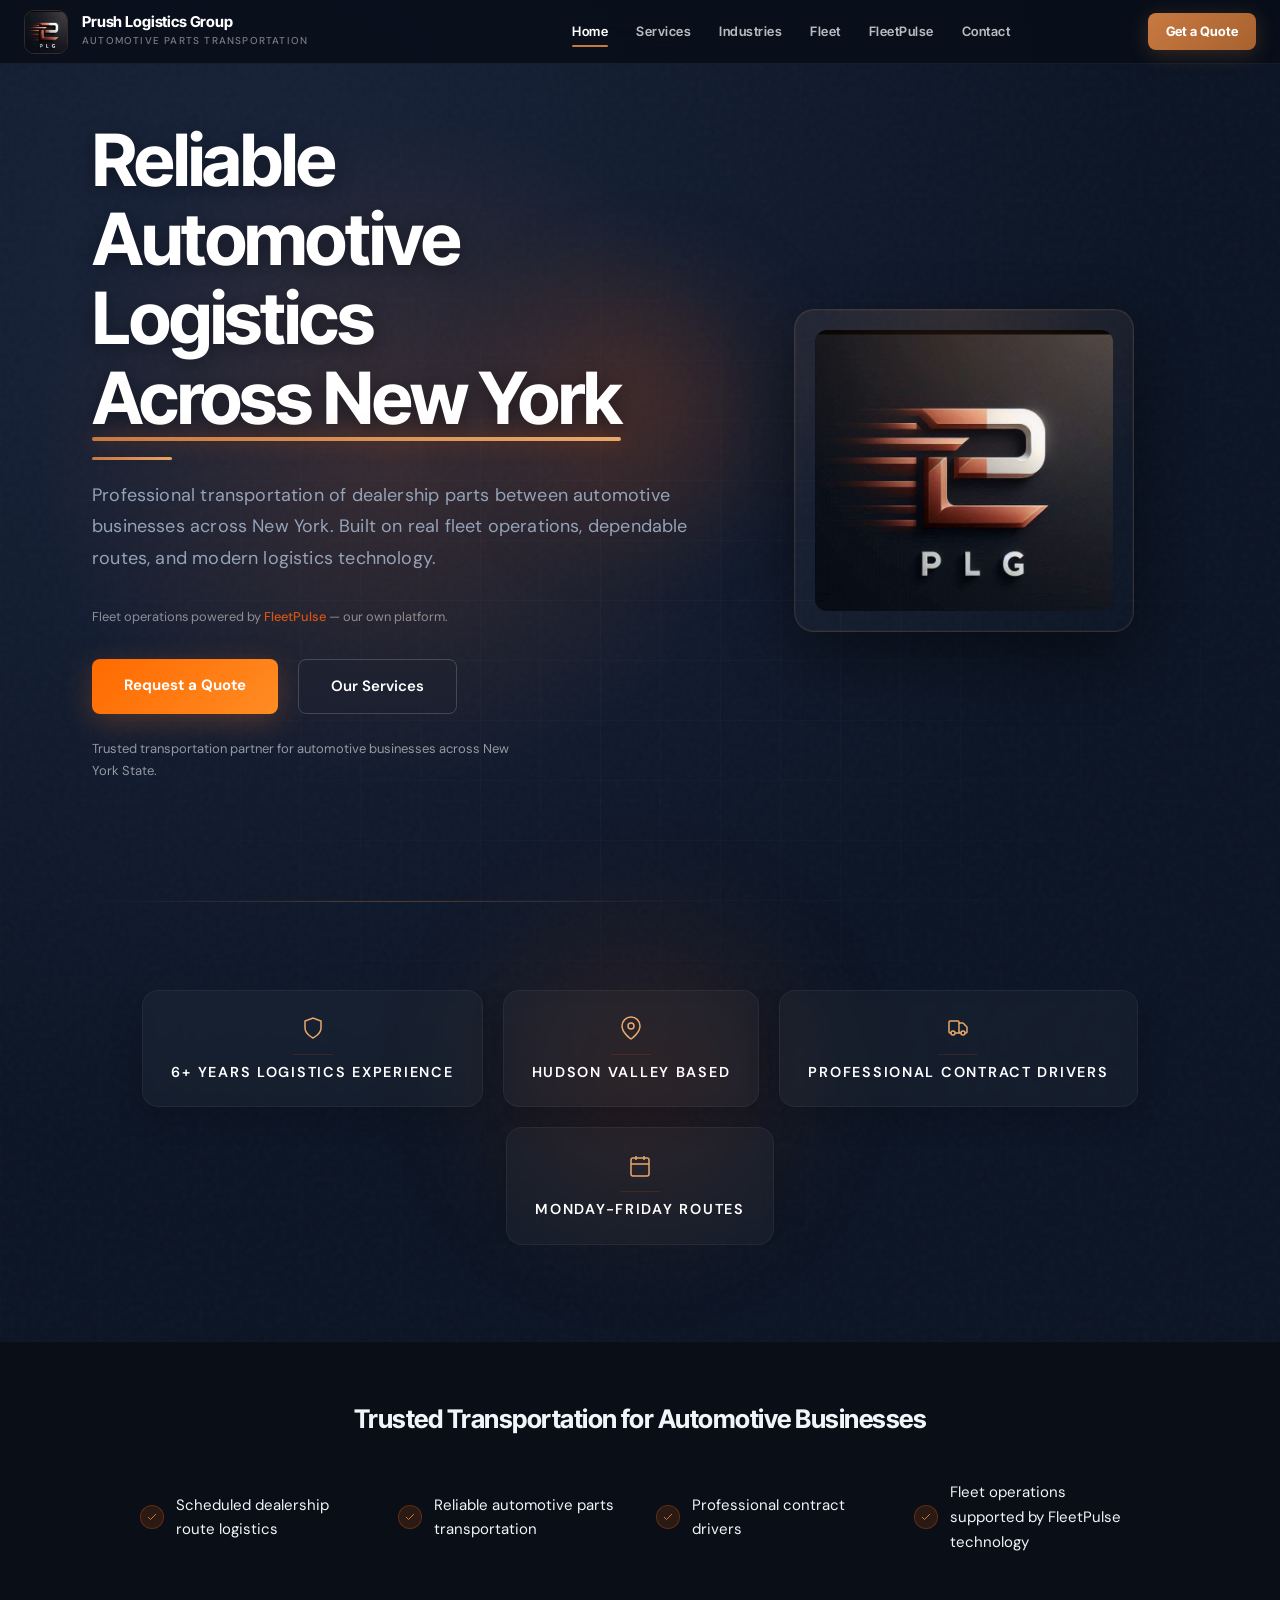
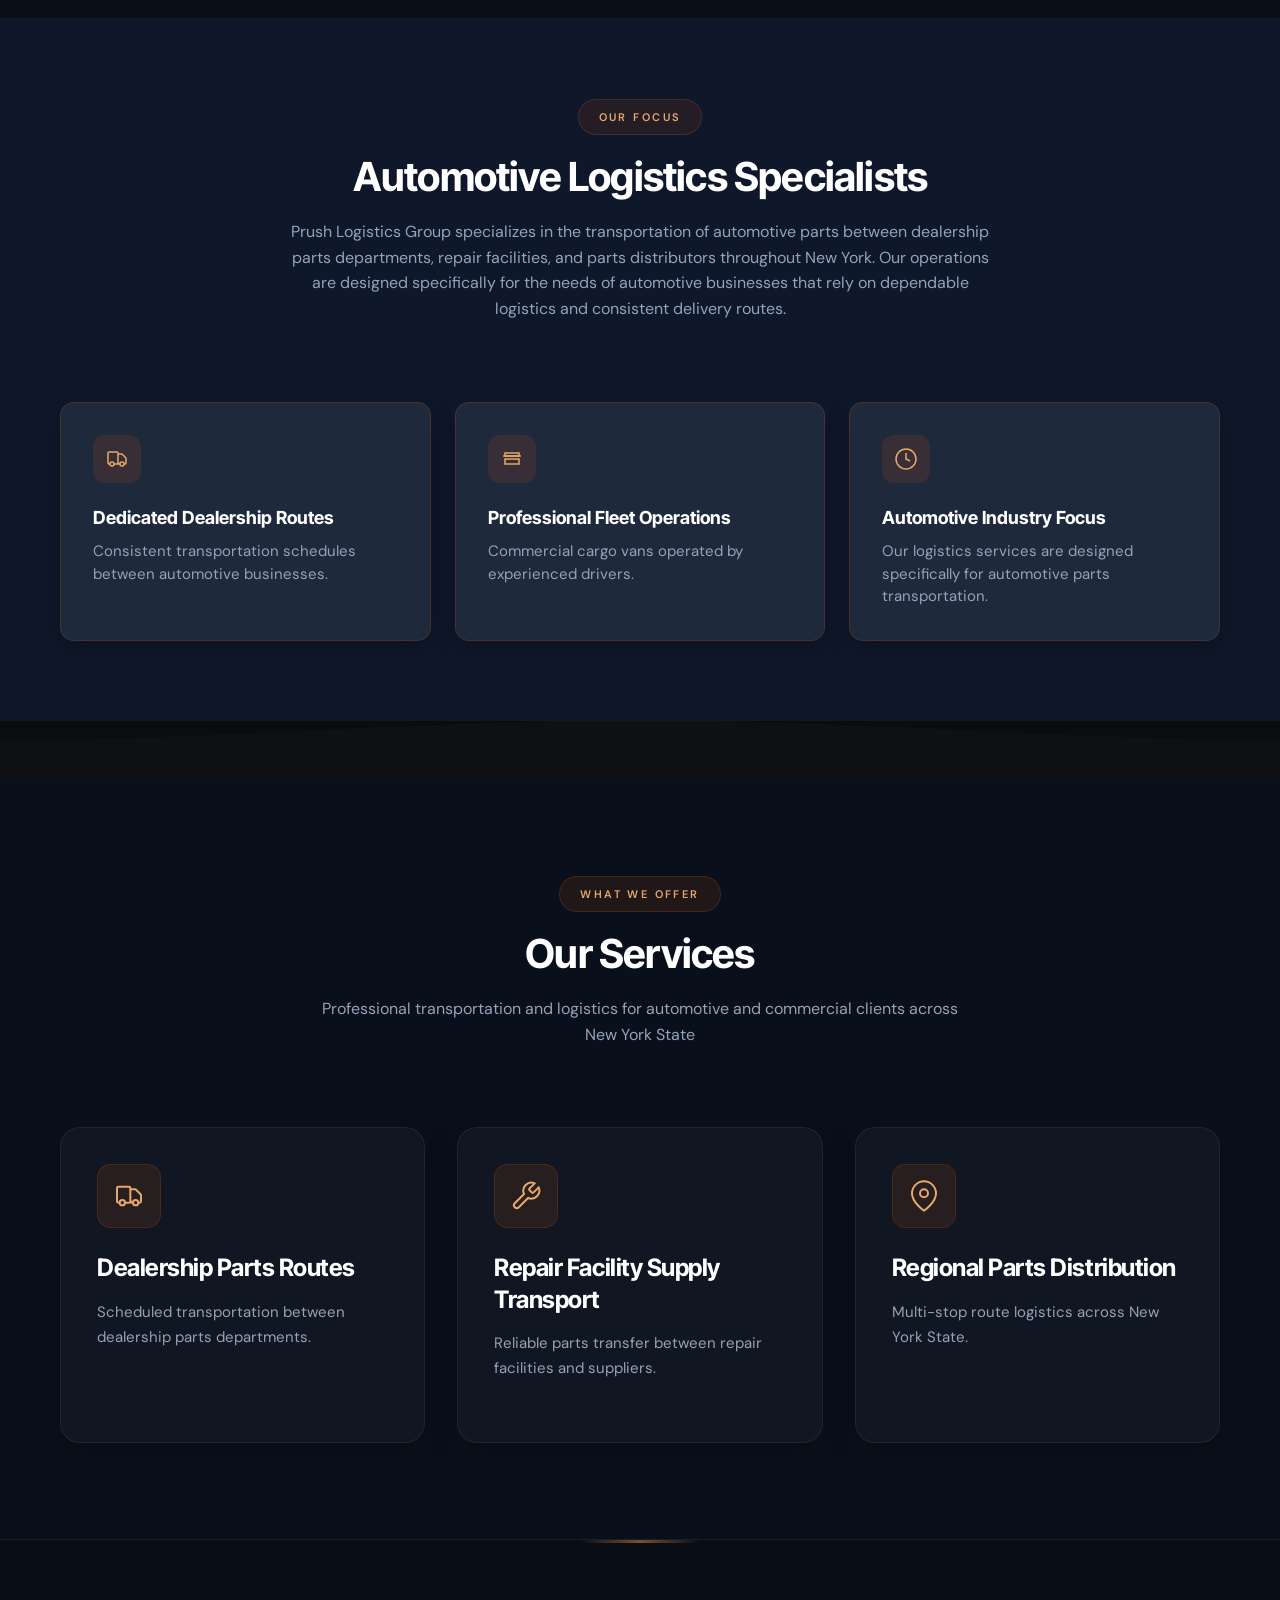
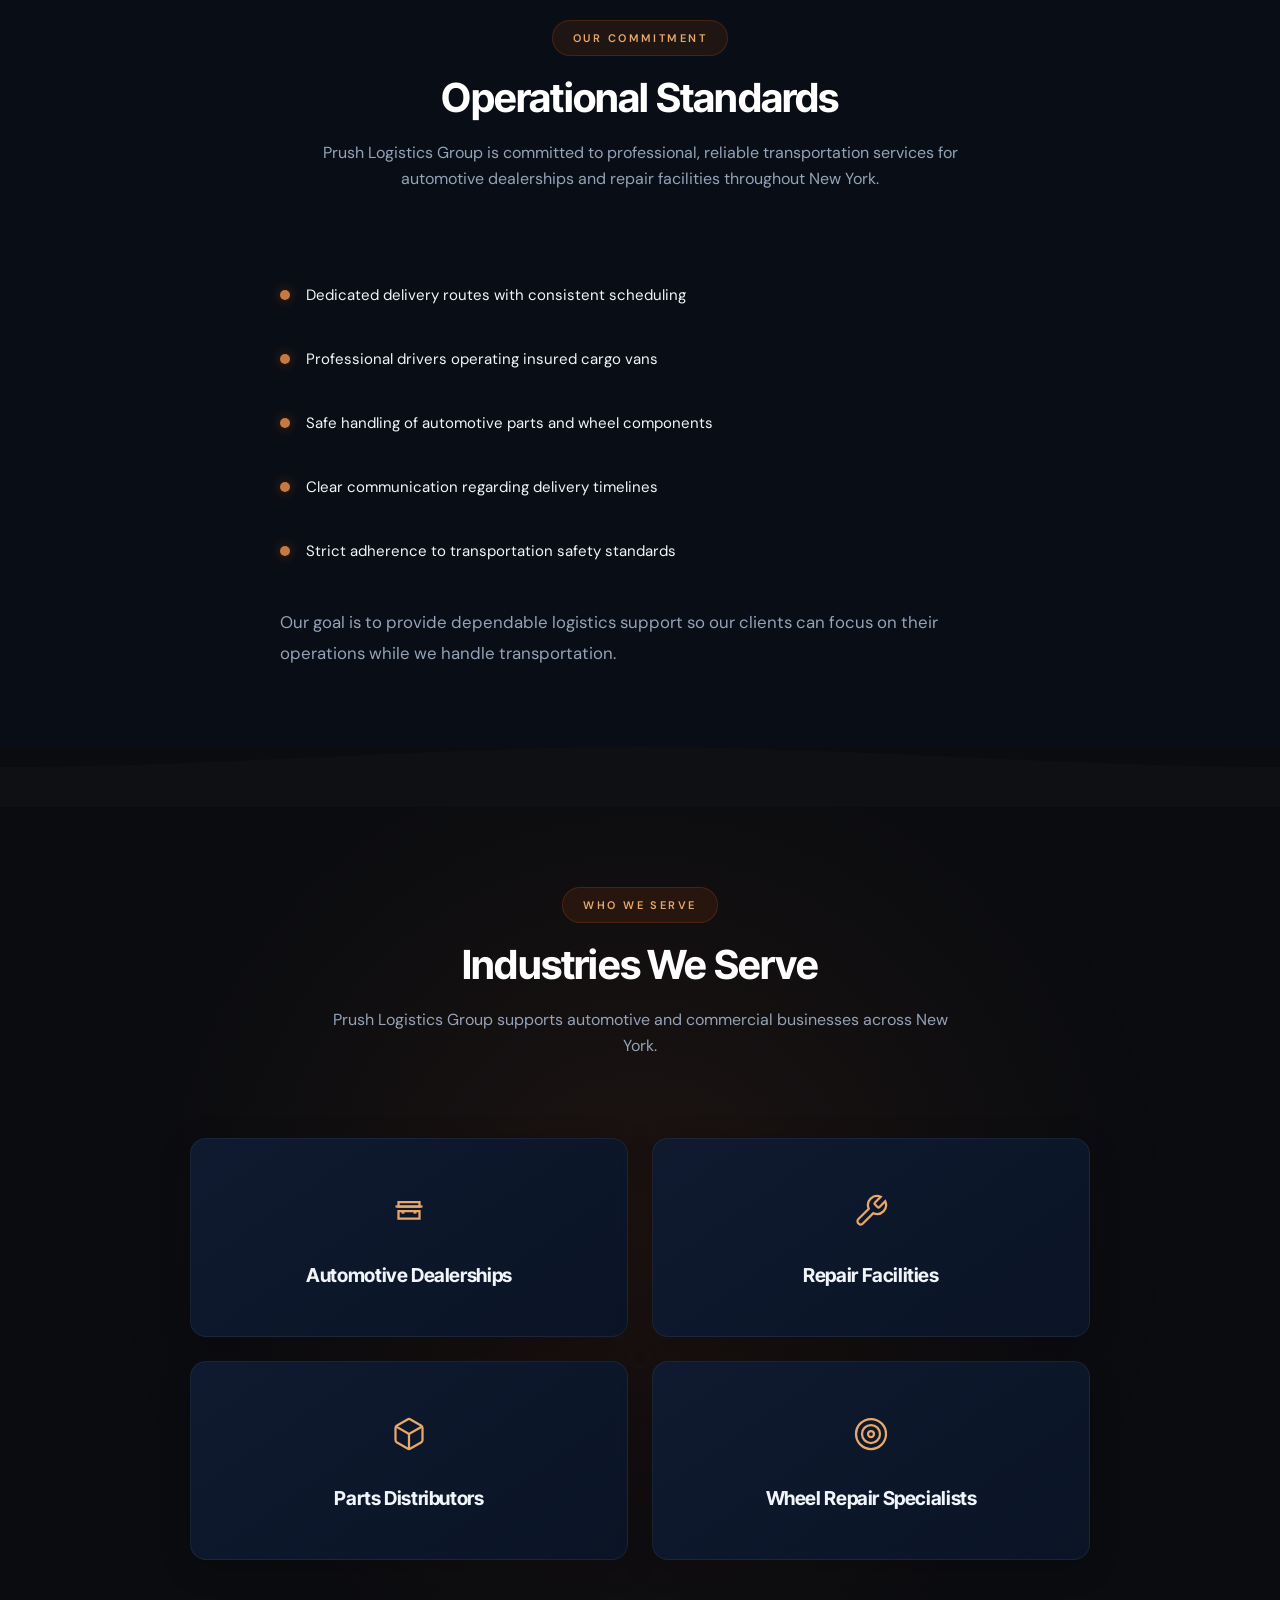
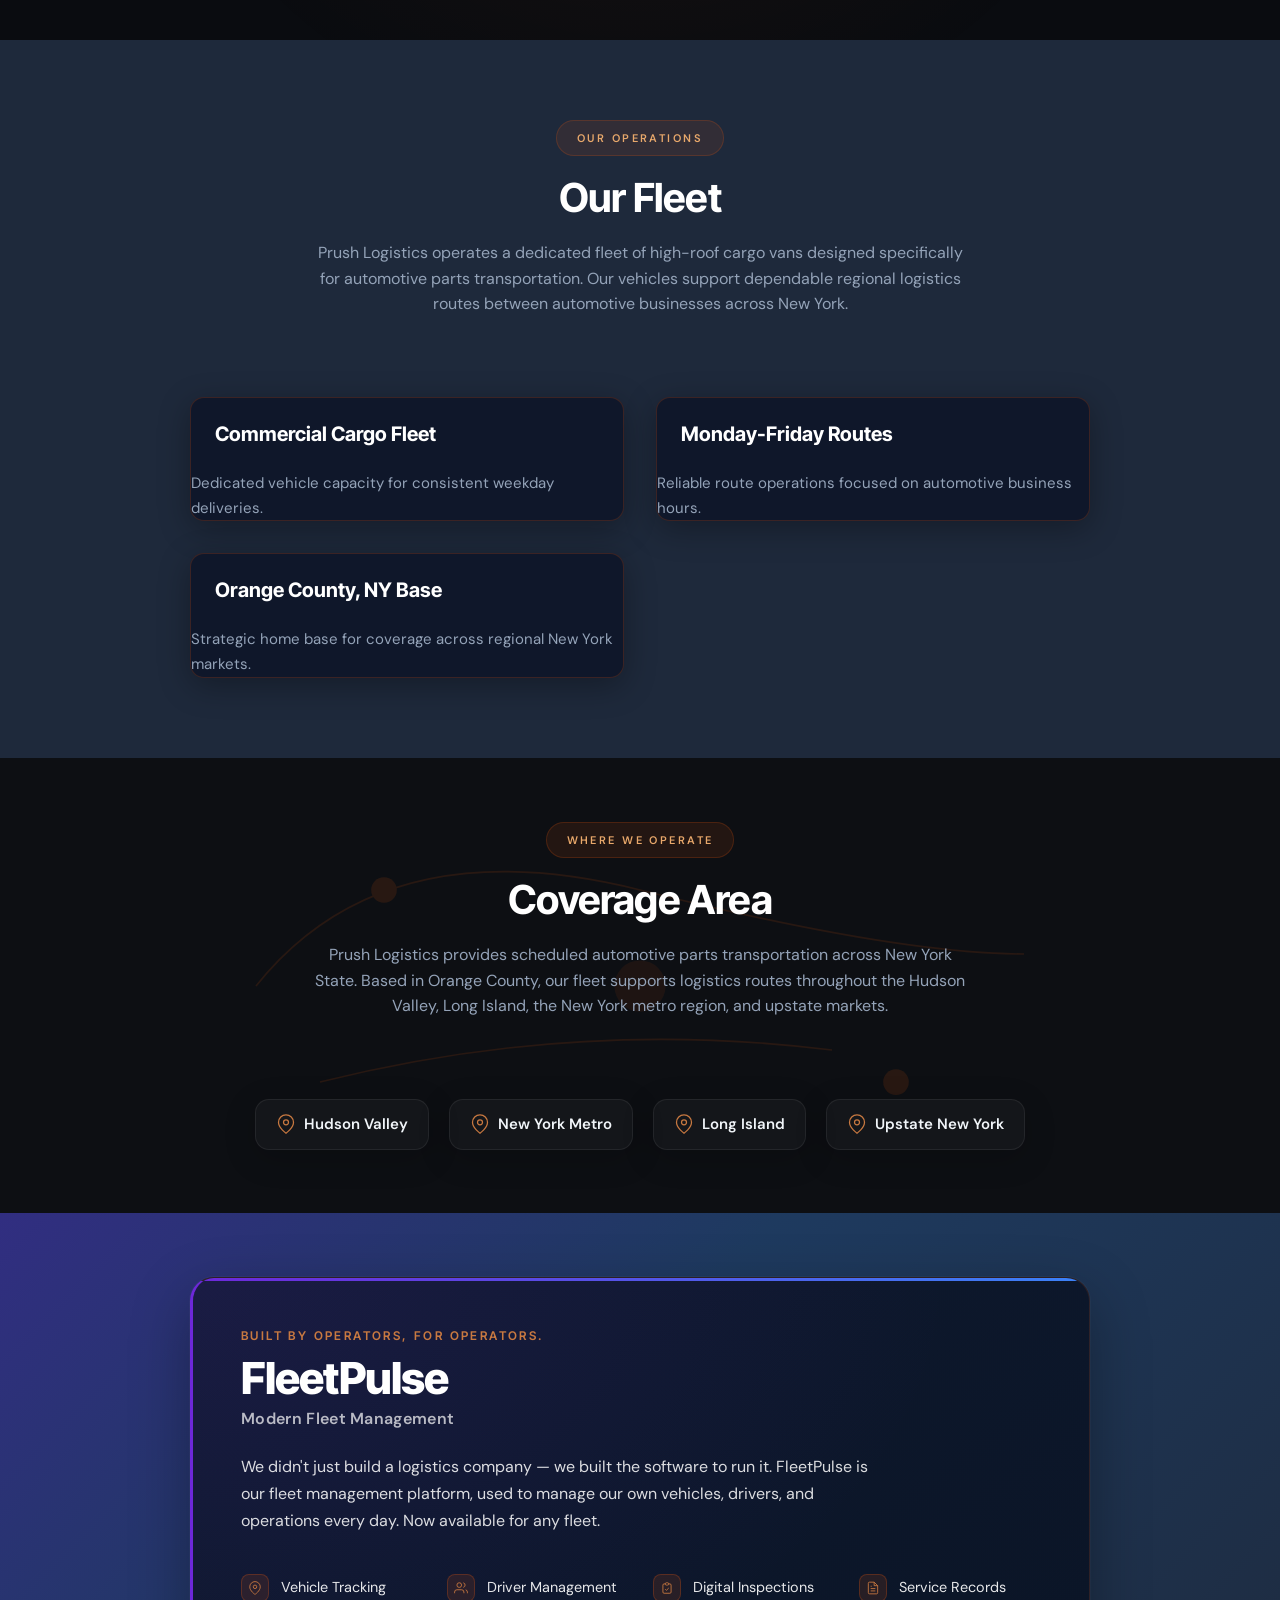
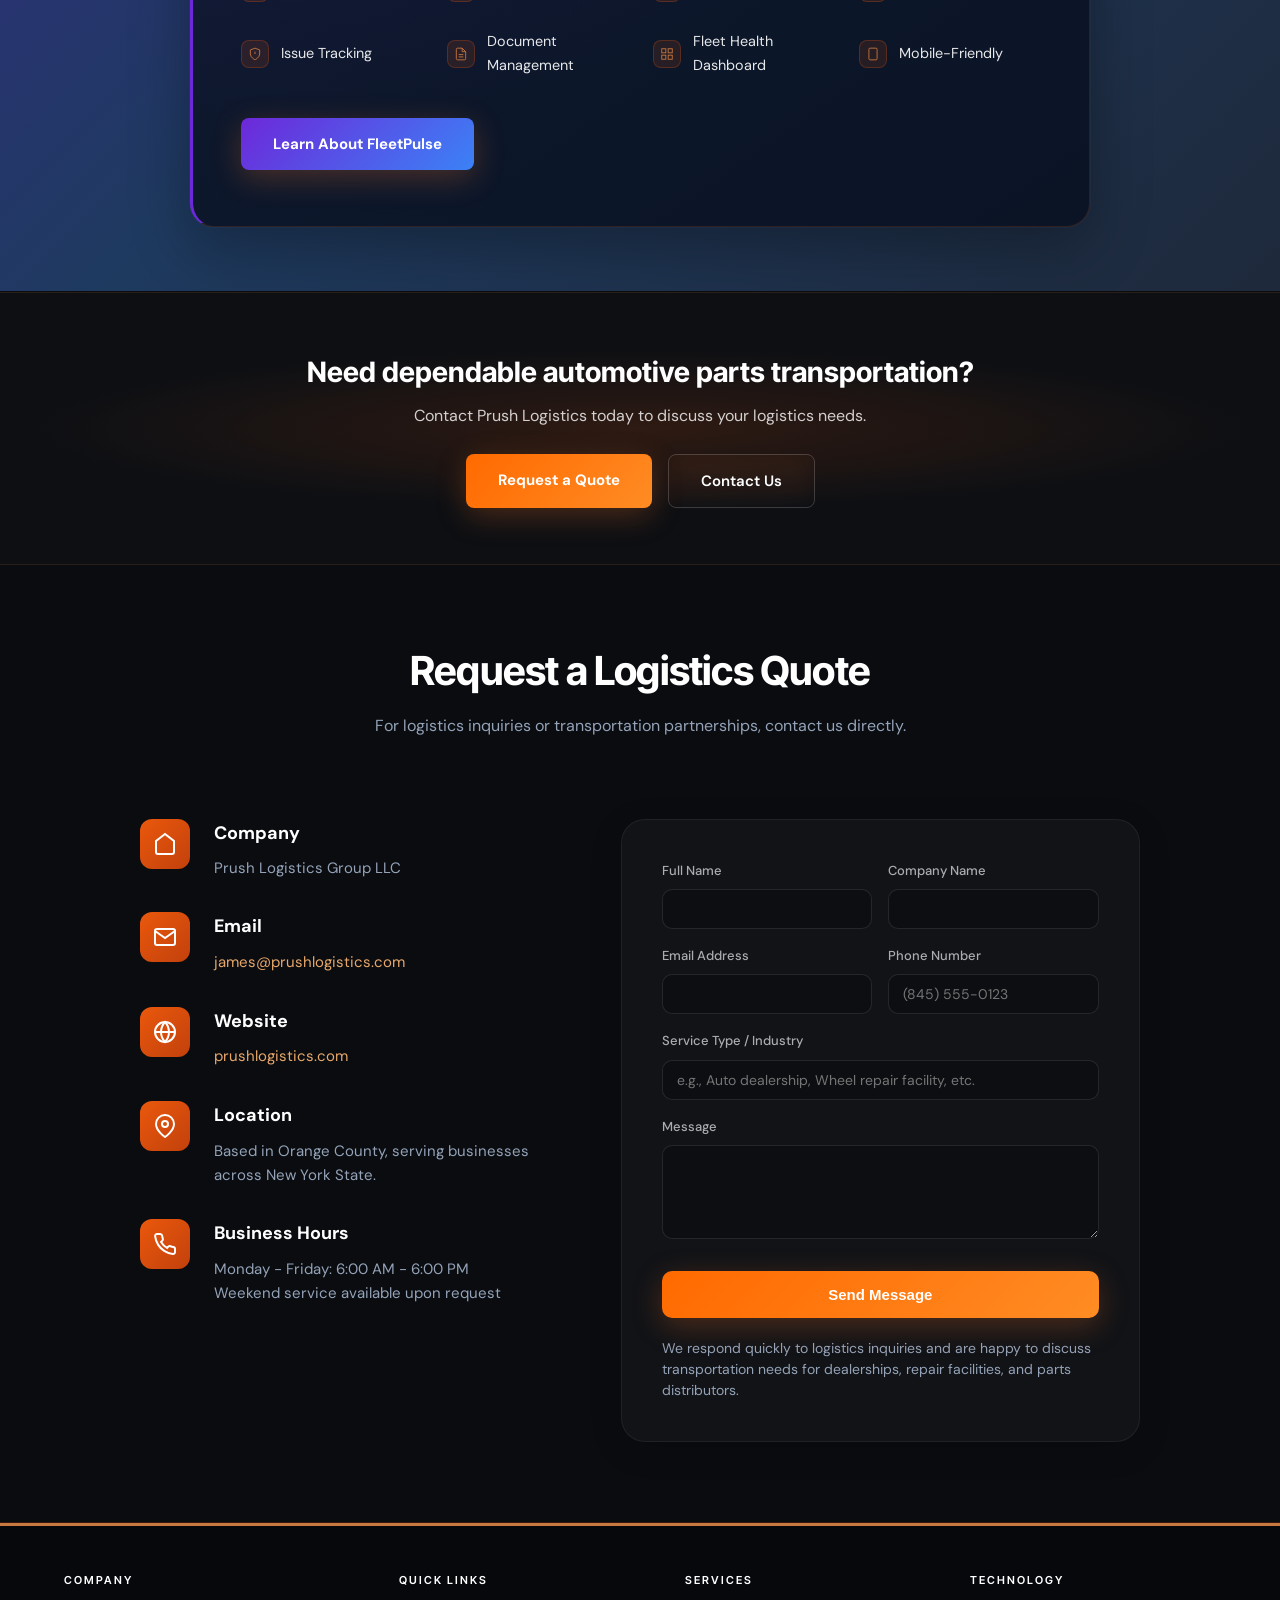
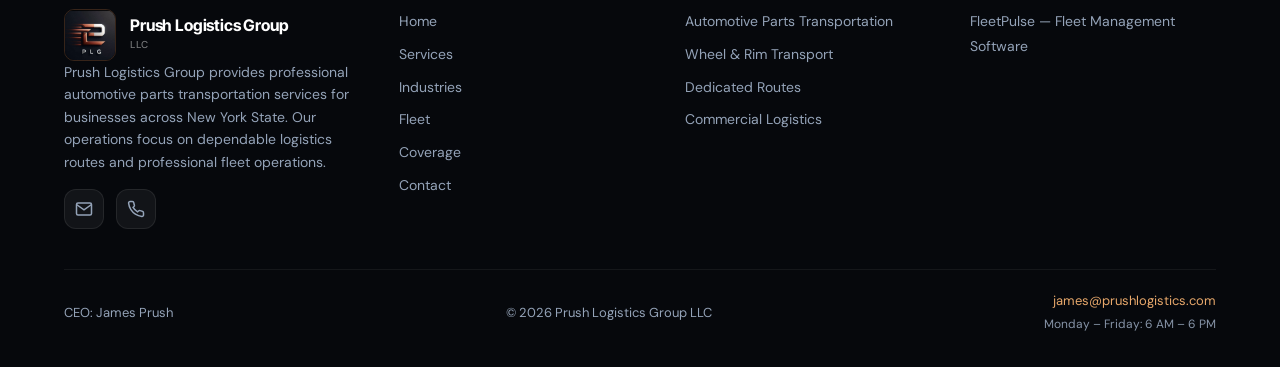
<file: index.html>
<!DOCTYPE html>
<html lang="en">
<head>
    <meta charset="UTF-8">
    <meta name="viewport" content="width=device-width, initial-scale=1.0">
    <meta name="description" content="Prush Logistics Group provides professional automotive parts transportation between dealerships, repair facilities, and parts distributors across New York State.">
    <title>Prush Logistics Group LLC - Automotive Logistics &amp; Parts Transportation | New York</title>
    
    <!-- Open Graph / Facebook -->
    <meta property="og:type" content="website">
    <meta property="og:url" content="https://prushlogistics.com/">
    <meta property="og:title" content="Prush Logistics Group - Reliable Automotive Logistics Across New York">
    <meta property="og:description" content="Prush Logistics Group provides professional automotive parts transportation between dealerships, repair facilities, and parts distributors across New York State.">
    <meta property="og:image" content="https://prushlogistics.com/images/plg-logo.jpg">
    <meta property="og:image:width" content="1200">
    <meta property="og:image:height" content="630">
    <meta property="og:image:type" content="image/jpeg">
    <meta property="og:image:alt" content="Prush Logistics Group - Automotive Logistics Fleet">
    <meta property="og:site_name" content="Prush Logistics Group">
    
    <!-- Twitter Card -->
    <meta name="twitter:card" content="summary_large_image">
    <meta name="twitter:url" content="https://prushlogistics.com/">
    <meta name="twitter:title" content="Prush Logistics Group - Reliable Automotive Logistics">
    <meta name="twitter:description" content="Prush Logistics Group provides professional automotive parts transportation between dealerships, repair facilities, and parts distributors across New York State.">
    <meta name="twitter:image" content="https://prushlogistics.com/images/plg-logo.jpg">
    <meta name="twitter:image:alt" content="Prush Logistics Group - Automotive Logistics Fleet">
    
    <!-- Additional Meta Tags -->
    <meta name="author" content="Prush Logistics Group LLC">
    <meta name="keywords" content="automotive logistics, automotive parts transportation, dealership logistics, repair facilities, New York logistics, fleet operations, Orange County, regional parts distribution">
    <meta name="theme-color" content="#0A0C10">
    <meta name="apple-mobile-web-app-capable" content="yes">
    <meta name="apple-mobile-web-app-status-bar-style" content="black-translucent">
    <meta name="apple-mobile-web-app-title" content="Prush Logistics">
    
    <!-- Favicon -->
    <link rel="icon" type="image/jpeg" href="images/plg-logo.jpg">
    <link rel="shortcut icon" type="image/jpeg" href="images/plg-logo.jpg">
    <link rel="apple-touch-icon" href="images/plg-logo.jpg">
    
    <link rel="stylesheet" href="css/styles.css">
    <link rel="preconnect" href="https://fonts.googleapis.com">
    <link rel="preconnect" href="https://fonts.gstatic.com" crossorigin>
    <link href="https://fonts.googleapis.com/css2?family=DM+Sans:wght@400;500;600;700&family=Inter+Tight:wght@600;700;800&display=swap" rel="stylesheet">
</head>
<body data-theme="dark" class="premium">
    <!-- Navigation -->
    <nav class="navbar">
        <div class="nav-container">
            <a href="#home" class="site-logo" id="logoLink" aria-label="Prush Logistics Group">
                <img src="images/plg-logo.jpg" alt="Prush Logistics Group" class="site-logo-img" width="44" height="44">
                <span class="site-logo-text">
                    <span class="site-logo-name">Prush Logistics Group</span>
                    <span class="site-logo-tag">Automotive Parts Transportation</span>
                </span>
            </a>
            <div class="nav-overlay" id="navOverlay" aria-hidden="true"></div>
            <ul class="nav-menu">
                <li><a href="#home" class="nav-link" data-section="home"><span>Home</span></a></li>
                <li><a href="#services" class="nav-link" data-section="services"><span>Services</span></a></li>
                <li><a href="#industries" class="nav-link" data-section="industries"><span>Industries</span></a></li>
                <li><a href="#fleet" class="nav-link" data-section="fleet"><span>Fleet</span></a></li>
                <li><a href="#fleetpulse" class="nav-link" data-section="fleetpulse"><span>FleetPulse</span></a></li>
                <li><a href="#contact" class="nav-link" data-section="contact"><span>Contact</span></a></li>
            </ul>
            <div class="nav-right">
                <div class="hamburger" aria-label="Menu">
                    <span></span>
                    <span></span>
                    <span></span>
                </div>
                <a href="#contact" class="nav-cta">Get a Quote</a>
            </div>
        </div>
    </nav>

    <!-- Hero Section -->
    <section id="home" class="hero">
        <div class="hero-bg">
            <div class="hero-gradient"></div>
            <div class="hero-grid"></div>
            <div class="hero-noise"></div>
            <div class="hero-glow hero-glow-cta"></div>
            <div class="hero-glow hero-glow-image"></div>
        </div>
        <div class="hero-overlay"></div>
        <div class="container">
            <div class="hero-content hero-layout">
                <div class="hero-main">
                    <div class="hero-text-wrapper">
                        <div class="hero-headline-glow" aria-hidden="true"></div>
                        <h1 class="hero-title"><span class="hero-title-line">Reliable Automotive Logistics</span><br><span class="hero-title-line hero-title-underline">Across New York</span></h1>
                        <div class="hero-accent-line" aria-hidden="true"></div>
                        <p class="hero-subtitle">Professional transportation of dealership parts between automotive businesses across New York. Built on real fleet operations, dependable routes, and modern logistics technology.</p>
                        <p class="hero-fleetpulse-line">Fleet operations powered by <a href="https://fleetpulsehq.com" target="_blank" rel="noopener noreferrer">FleetPulse</a> — our own platform.</p>
                        <div class="hero-buttons">
                            <a href="#contact" class="btn btn-primary">Request a Quote</a>
                            <a href="#services" class="btn btn-secondary">Our Services</a>
                        </div>
                        <p class="hero-trust-line">Trusted transportation partner for automotive businesses across New York State.</p>
                    </div>
                </div>
                <div class="hero-visual">
                    <div class="hero-logo-frame">
                        <img src="images/plg-logo.jpg" alt="Prush Logistics Group logo" class="hero-logo" width="340" height="340">
                    </div>
                </div>
                <div class="hero-divider" aria-hidden="true"></div>
                <div class="hero-stats">
                    <div class="stat-item">
                        <div class="stat-icon"><svg viewBox="0 0 24 24" fill="none" stroke="currentColor" stroke-width="1.5"><path d="M12 22s8-4 8-10V5l-8-3-8 3v7c0 6 8 10 8 10z"/></svg></div>
                        <div class="stat-label">6+ Years Logistics Experience</div>
                    </div>
                    <div class="stat-item">
                        <div class="stat-icon"><svg viewBox="0 0 24 24" fill="none" stroke="currentColor" stroke-width="1.5"><path d="M21 10c0 7-9 13-9 13s-9-6-9-13a9 9 0 0 1 18 0z"/><circle cx="12" cy="10" r="3"/></svg></div>
                        <div class="stat-label">Hudson Valley Based</div>
                    </div>
                    <div class="stat-item">
                        <div class="stat-icon"><svg viewBox="0 0 24 24" fill="none" stroke="currentColor" stroke-width="1.5"><path d="M9 17a2 2 0 1 1-4 0 2 2 0 0 1 4 0zM19 17a2 2 0 1 1-4 0 2 2 0 0 1 4 0z"/><path d="M13 16V6a1 1 0 0 0-1-1H4a1 1 0 0 0-1 1v10a1 1 0 0 0 1 1h1m8-1a1 1 0 0 1-1 1H9m4-1V8a1 1 0 0 1 1-1h2.586a1 1 0 0 1 .707.293l3.414 3.414a1 1 0 0 1 .293.707V16a1 1 0 0 1-1 1h-1m-6-1a1 1 0 0 1 1 1h1"/></svg></div>
                        <div class="stat-label">Professional Contract Drivers</div>
                    </div>
                    <div class="stat-item">
                        <div class="stat-icon"><svg viewBox="0 0 24 24" fill="none" stroke="currentColor" stroke-width="1.5"><rect x="3" y="4" width="18" height="18" rx="2"/><line x1="16" y1="2" x2="16" y2="6"/><line x1="8" y1="2" x2="8" y2="6"/><line x1="3" y1="10" x2="21" y2="10"/></svg></div>
                        <div class="stat-label">Monday-Friday Routes</div>
                    </div>
                </div>
            </div>
        </div>
    </section>

    <!-- Trust / Credibility Section -->
    <section id="trust" class="trust-section">
        <div class="container">
            <h2 class="trust-title">Trusted Transportation for Automotive Businesses</h2>
            <div class="trust-grid">
                <div class="trust-item"><span class="trust-check"><svg viewBox="0 0 24 24" fill="none" stroke="currentColor" stroke-width="2"><polyline points="20 6 9 17 4 12"/></svg></span>Scheduled dealership route logistics</div>
                <div class="trust-item"><span class="trust-check"><svg viewBox="0 0 24 24" fill="none" stroke="currentColor" stroke-width="2"><polyline points="20 6 9 17 4 12"/></svg></span>Reliable automotive parts transportation</div>
                <div class="trust-item"><span class="trust-check"><svg viewBox="0 0 24 24" fill="none" stroke="currentColor" stroke-width="2"><polyline points="20 6 9 17 4 12"/></svg></span>Professional contract drivers</div>
                <div class="trust-item"><span class="trust-check"><svg viewBox="0 0 24 24" fill="none" stroke="currentColor" stroke-width="2"><polyline points="20 6 9 17 4 12"/></svg></span>Fleet operations supported by FleetPulse technology</div>
            </div>
        </div>
    </section>

    <!-- Automotive Logistics Specialists Section -->
    <section id="logistics-specialists" class="logistics-specialists-section">
        <div class="container">
            <div class="section-header">
                <span class="section-label">Our Focus</span>
                <h2 class="section-title">Automotive Logistics Specialists</h2>
                <p class="section-subtitle">Prush Logistics Group specializes in the transportation of automotive parts between dealership parts departments, repair facilities, and parts distributors throughout New York. Our operations are designed specifically for the needs of automotive businesses that rely on dependable logistics and consistent delivery routes.</p>
            </div>
            <div class="specialists-grid">
                <div class="specialist-card">
                    <div class="specialist-icon"><svg viewBox="0 0 24 24" fill="none" stroke="currentColor" stroke-width="1.5"><path d="M9 17a2 2 0 1 1-4 0 2 2 0 0 1 4 0zM19 17a2 2 0 1 1-4 0 2 2 0 0 1 4 0z"/><path d="M13 16V6a1 1 0 0 0-1-1H4a1 1 0 0 0-1 1v10a1 1 0 0 0 1 1h1m8-1a1 1 0 0 1-1 1H9m4-1V8a1 1 0 0 1 1-1h2.586a1 1 0 0 1 .707.293l3.414 3.414a1 1 0 0 1 .293.707V16a1 1 0 0 1-1 1h-1m-6-1a1 1 0 0 1 1 1h1"/></svg></div>
                    <h3 class="specialist-title">Dedicated Dealership Routes</h3>
                    <p class="specialist-desc">Consistent transportation schedules between automotive businesses.</p>
                </div>
                <div class="specialist-card">
                    <div class="specialist-icon"><svg viewBox="0 0 24 24" fill="none" stroke="currentColor" stroke-width="1.5"><path d="M5 17h14v-5H5v5zM5 9V6h14v3H5z"/><path d="M3 9h18"/></svg></div>
                    <h3 class="specialist-title">Professional Fleet Operations</h3>
                    <p class="specialist-desc">Commercial cargo vans operated by experienced drivers.</p>
                </div>
                <div class="specialist-card">
                    <div class="specialist-icon"><svg viewBox="0 0 24 24" fill="none" stroke="currentColor" stroke-width="1.5"><circle cx="12" cy="12" r="10"/><path d="M12 6v6l4 2"/></svg></div>
                    <h3 class="specialist-title">Automotive Industry Focus</h3>
                    <p class="specialist-desc">Our logistics services are designed specifically for automotive parts transportation.</p>
                </div>
            </div>
        </div>
    </section>

    <!-- Wave divider: Hero → Services -->
    <div class="section-wave" aria-hidden="true">
        <svg viewBox="0 0 1440 60" fill="none" xmlns="http://www.w3.org/2000/svg" preserveAspectRatio="none"><path d="M0 60V20c240 0 480-20 720-20s480 20 720 20v40H0z" fill="currentColor"/></svg>
    </div>

    <!-- Services Section -->
    <section id="services" class="services">
        <div class="container">
            <div class="section-header">
                <span class="section-label">What We Offer</span>
                <h2 class="section-title">Our Services</h2>
                <p class="section-subtitle">Professional transportation and logistics for automotive and commercial clients across New York State</p>
            </div>
            <div class="services-grid-three">
                <div class="service-card-modern">
                    <div class="service-icon-modern"><svg viewBox="0 0 24 24" fill="none" stroke="currentColor" stroke-width="1.5"><path d="M9 17a2 2 0 1 1-4 0 2 2 0 0 1 4 0zM19 17a2 2 0 1 1-4 0 2 2 0 0 1 4 0z"/><path d="M13 16V6a1 1 0 0 0-1-1H4a1 1 0 0 0-1 1v10a1 1 0 0 0 1 1h1m8-1a1 1 0 0 1-1 1H9m4-1V8a1 1 0 0 1 1-1h2.586a1 1 0 0 1 .707.293l3.414 3.414a1 1 0 0 1 .293.707V16a1 1 0 0 1-1 1h-1m-6-1a1 1 0 0 1 1 1h1"/></svg></div>
                    <h3 class="service-title-modern">Dealership Parts Routes</h3>
                    <p class="service-description-modern">Scheduled transportation between dealership parts departments.</p>
                </div>
                <div class="service-card-modern">
                    <div class="service-icon-modern"><svg viewBox="0 0 24 24" fill="none" stroke="currentColor" stroke-width="1.5"><path d="M14.7 6.3a1 1 0 0 0 0 1.4l1.6 1.6a1 1 0 0 0 1.4 0l3.77-3.77a6 6 0 0 1-7.94 7.94l-6.91 6.91a2.12 2.12 0 0 1-3-3l6.91-6.91a6 6 0 0 1 7.94-7.94l-3.76 3.76z"/></svg></div>
                    <h3 class="service-title-modern">Repair Facility Supply Transport</h3>
                    <p class="service-description-modern">Reliable parts transfer between repair facilities and suppliers.</p>
                </div>
                <div class="service-card-modern">
                    <div class="service-icon-modern"><svg viewBox="0 0 24 24" fill="none" stroke="currentColor" stroke-width="1.5"><path d="M21 10c0 7-9 13-9 13s-9-6-9-13a9 9 0 0 1 18 0z"/><circle cx="12" cy="10" r="3"/></svg></div>
                    <h3 class="service-title-modern">Regional Parts Distribution</h3>
                    <p class="service-description-modern">Multi-stop route logistics across New York State.</p>
                </div>
            </div>
        </div>
    </section>

    <!-- Operational Standards Section -->
    <section id="operational-standards" class="operational-standards">
        <div class="container">
            <div class="section-header">
                <span class="section-label">Our Commitment</span>
                <h2 class="section-title">Operational Standards</h2>
                <p class="section-subtitle">Prush Logistics Group is committed to professional, reliable transportation services for automotive dealerships and repair facilities throughout New York.</p>
            </div>
            <div class="standards-content">
                <ul class="standards-list">
                    <li class="standard-item"><span class="standard-icon"></span>Dedicated delivery routes with consistent scheduling</li>
                    <li class="standard-item"><span class="standard-icon"></span>Professional drivers operating insured cargo vans</li>
                    <li class="standard-item"><span class="standard-icon"></span>Safe handling of automotive parts and wheel components</li>
                    <li class="standard-item"><span class="standard-icon"></span>Clear communication regarding delivery timelines</li>
                    <li class="standard-item"><span class="standard-icon"></span>Strict adherence to transportation safety standards</li>
                </ul>
                <p class="standards-closing">Our goal is to provide dependable logistics support so our clients can focus on their operations while we handle transportation.</p>
            </div>
        </div>
    </section>

    <!-- Wave divider: Services → Industries -->
    <div class="section-wave section-wave--before-industries" aria-hidden="true">
        <svg viewBox="0 0 1440 60" fill="none" xmlns="http://www.w3.org/2000/svg" preserveAspectRatio="none"><path d="M0 60V20c240 0 480-20 720-20s480 20 720 20v40H0z" fill="currentColor"/></svg>
    </div>

    <!-- Industries Served Section -->
    <section id="industries" class="industries-served">
        <div class="industries-bg-glow" aria-hidden="true"></div>
        <div class="container">
            <div class="section-header">
                <span class="section-label">Who We Serve</span>
                <h2 class="section-title">Industries We Serve</h2>
                <p class="section-subtitle">Prush Logistics Group supports automotive and commercial businesses across New York.</p>
            </div>
            <div class="industries-grid industries-grid-2x2">
                <div class="industry-card">
                    <div class="industry-icon"><svg viewBox="0 0 24 24" fill="none" stroke="currentColor" stroke-width="1.5"><path d="M5 17h14v-5H5v5zM5 9V6h14v3H5z"/><path d="M3 9h18"/><path d="M7 13h2"/><path d="M15 13h2"/></svg></div>
                    <h3 class="industry-title">Automotive Dealerships</h3>
                    <p class="industry-description">Supporting dealership parts departments with reliable scheduled route logistics.</p>
                </div>
                <div class="industry-card">
                    <div class="industry-icon"><svg viewBox="0 0 24 24" fill="none" stroke="currentColor" stroke-width="1.5"><path d="M14.7 6.3a1 1 0 0 0 0 1.4l1.6 1.6a1 1 0 0 0 1.4 0l3.77-3.77a6 6 0 0 1-7.94 7.94l-6.91 6.91a2.12 2.12 0 0 1-3-3l6.91-6.91a6 6 0 0 1 7.94-7.94l-3.76 3.76z"/></svg></div>
                    <h3 class="industry-title">Repair Facilities</h3>
                    <p class="industry-description">Reliable parts transportation between repair facilities and suppliers.</p>
                </div>
                <div class="industry-card">
                    <div class="industry-icon"><svg viewBox="0 0 24 24" fill="none" stroke="currentColor" stroke-width="1.5"><path d="M21 16V8a2 2 0 0 0-1-1.73l-7-4a2 2 0 0 0-2 0l-7 4A2 2 0 0 0 3 8v8a2 2 0 0 0 1 1.73l7 4a2 2 0 0 0 2 0l7-4A2 2 0 0 0 21 16z"/><polyline points="3.27 6.96 12 12.01 20.73 6.96"/><line x1="12" y1="22.08" x2="12" y2="12"/></svg></div>
                    <h3 class="industry-title">Parts Distributors</h3>
                    <p class="industry-description">Efficient parts distribution logistics across the region.</p>
                </div>
                <div class="industry-card">
                    <div class="industry-icon"><svg viewBox="0 0 24 24" fill="none" stroke="currentColor" stroke-width="1.5"><circle cx="12" cy="12" r="10"/><circle cx="12" cy="12" r="6"/><circle cx="12" cy="12" r="2"/></svg></div>
                    <h3 class="industry-title">Wheel Repair Specialists</h3>
                    <p class="industry-description">Safe, timely transport of wheels and rims between locations.</p>
                </div>
            </div>
        </div>
    </section>

    <!-- Fleet Section -->
    <section id="fleet" class="fleet-section">
        <div class="container">
            <div class="section-header">
                <span class="section-label">Our Operations</span>
                <h2 class="section-title">Our Fleet</h2>
                <p class="section-subtitle">Prush Logistics operates a dedicated fleet of high-roof cargo vans designed specifically for automotive parts transportation. Our vehicles support dependable regional logistics routes between automotive businesses across New York.</p>
            </div>
            <div class="fleet-grid fleet-features-grid">
                <div class="fleet-card fleet-feature-card">
                    <h3 class="fleet-card-title">Commercial Cargo Fleet</h3>
                    <p class="fleet-card-subtitle">Dedicated vehicle capacity for consistent weekday deliveries.</p>
                </div>
                <div class="fleet-card fleet-feature-card">
                    <h3 class="fleet-card-title">Monday-Friday Routes</h3>
                    <p class="fleet-card-subtitle">Reliable route operations focused on automotive business hours.</p>
                </div>
                <div class="fleet-card fleet-feature-card">
                    <h3 class="fleet-card-title">Orange County, NY Base</h3>
                    <p class="fleet-card-subtitle">Strategic home base for coverage across regional New York markets.</p>
                </div>
            </div>
        </div>
    </section>

    <!-- Coverage Area Section -->
    <section id="coverage" class="coverage-section">
        <div class="coverage-map-bg" aria-hidden="true"></div>
        <div class="container">
            <div class="section-header">
                <span class="section-label">Where We Operate</span>
                <h2 class="section-title">Coverage Area</h2>
                <p class="section-subtitle">Prush Logistics provides scheduled automotive parts transportation across New York State. Based in Orange County, our fleet supports logistics routes throughout the Hudson Valley, Long Island, the New York metro region, and upstate markets.</p>
            </div>
            <div class="coverage-highlights">
                <div class="coverage-block"><span class="coverage-block-icon"><svg viewBox="0 0 24 24" fill="none" stroke="currentColor" stroke-width="1.5"><path d="M21 10c0 7-9 13-9 13s-9-6-9-13a9 9 0 0 1 18 0z"/><circle cx="12" cy="10" r="3"/></svg></span><span>Hudson Valley</span></div>
                <div class="coverage-block"><span class="coverage-block-icon"><svg viewBox="0 0 24 24" fill="none" stroke="currentColor" stroke-width="1.5"><path d="M21 10c0 7-9 13-9 13s-9-6-9-13a9 9 0 0 1 18 0z"/><circle cx="12" cy="10" r="3"/></svg></span><span>New York Metro</span></div>
                <div class="coverage-block"><span class="coverage-block-icon"><svg viewBox="0 0 24 24" fill="none" stroke="currentColor" stroke-width="1.5"><path d="M21 10c0 7-9 13-9 13s-9-6-9-13a9 9 0 0 1 18 0z"/><circle cx="12" cy="10" r="3"/></svg></span><span>Long Island</span></div>
                <div class="coverage-block"><span class="coverage-block-icon"><svg viewBox="0 0 24 24" fill="none" stroke="currentColor" stroke-width="1.5"><path d="M21 10c0 7-9 13-9 13s-9-6-9-13a9 9 0 0 1 18 0z"/><circle cx="12" cy="10" r="3"/></svg></span><span>Upstate New York</span></div>
            </div>
        </div>
    </section>

    <!-- FleetPulse: Powered By Our Own Technology -->
    <section id="fleetpulse" class="fleetpulse-section">
        <div class="container">
            <div class="fleetpulse-card">
                <span class="fleetpulse-label">Built By Operators, For Operators.</span>
                <h2 class="fleetpulse-name">FleetPulse</h2>
                <p class="fleetpulse-tagline">Modern Fleet Management</p>
                <p class="fleetpulse-description">We didn't just build a logistics company — we built the software to run it. FleetPulse is our fleet management platform, used to manage our own vehicles, drivers, and operations every day. Now available for any fleet.</p>
                <ul class="fleetpulse-features">
                    <li class="fleetpulse-feature"><span class="fleetpulse-feature-icon" aria-hidden="true"><svg viewBox="0 0 24 24" fill="none" stroke="currentColor" stroke-width="1.5"><path d="M21 10c0 7-9 13-9 13s-9-6-9-13a9 9 0 0 1 18 0z"/><circle cx="12" cy="10" r="3"/></svg></span>Vehicle Tracking</li>
                    <li class="fleetpulse-feature"><span class="fleetpulse-feature-icon" aria-hidden="true"><svg viewBox="0 0 24 24" fill="none" stroke="currentColor" stroke-width="1.5"><path d="M17 21v-2a4 4 0 0 0-4-4H5a4 4 0 0 0-4 4v2"/><circle cx="9" cy="7" r="4"/><path d="M23 21v-2a4 4 0 0 0-3-3.87"/><path d="M16 3.13a4 4 0 0 1 0 7.75"/></svg></span>Driver Management</li>
                    <li class="fleetpulse-feature"><span class="fleetpulse-feature-icon" aria-hidden="true"><svg viewBox="0 0 24 24" fill="none" stroke="currentColor" stroke-width="1.5"><path d="M9 5H7a2 2 0 0 0-2 2v12a2 2 0 0 0 2 2h10a2 2 0 0 0 2-2V7a2 2 0 0 0-2-2h-2M9 5a2 2 0 0 0 2 2h2a2 2 0 0 0 2-2M9 5a2 2 0 0 1 2-2h2a2 2 0 0 1 2 2m-6 9l2 2 4-4"/></svg></span>Digital Inspections</li>
                    <li class="fleetpulse-feature"><span class="fleetpulse-feature-icon" aria-hidden="true"><svg viewBox="0 0 24 24" fill="none" stroke="currentColor" stroke-width="1.5"><path d="M14 2H6a2 2 0 0 0-2 2v16a2 2 0 0 0 2 2h12a2 2 0 0 0 2-2V8z"/><polyline points="14 2 14 8 20 8"/><line x1="16" y1="13" x2="8" y2="13"/><line x1="16" y1="17" x2="8" y2="17"/><polyline points="10 9 9 9 8 9"/></svg></span>Service Records</li>
                    <li class="fleetpulse-feature"><span class="fleetpulse-feature-icon" aria-hidden="true"><svg viewBox="0 0 24 24" fill="none" stroke="currentColor" stroke-width="1.5"><path d="M12 22s8-4 8-10V5l-8-3-8 3v7c0 6 8 10 8 10z"/><path d="M12 8v4"/><path d="M12 16h.01"/></svg></span>Issue Tracking</li>
                    <li class="fleetpulse-feature"><span class="fleetpulse-feature-icon" aria-hidden="true"><svg viewBox="0 0 24 24" fill="none" stroke="currentColor" stroke-width="1.5"><path d="M14 2H6a2 2 0 0 0-2 2v16a2 2 0 0 0 2 2h12a2 2 0 0 0 2-2V8z"/><polyline points="14 2 14 8 20 8"/><line x1="16" y1="13" x2="8" y2="13"/><line x1="16" y1="17" x2="8" y2="17"/></svg></span>Document Management</li>
                    <li class="fleetpulse-feature"><span class="fleetpulse-feature-icon" aria-hidden="true"><svg viewBox="0 0 24 24" fill="none" stroke="currentColor" stroke-width="1.5"><rect x="3" y="3" width="7" height="7"/><rect x="14" y="3" width="7" height="7"/><rect x="14" y="14" width="7" height="7"/><rect x="3" y="14" width="7" height="7"/></svg></span>Fleet Health Dashboard</li>
                    <li class="fleetpulse-feature"><span class="fleetpulse-feature-icon" aria-hidden="true"><svg viewBox="0 0 24 24" fill="none" stroke="currentColor" stroke-width="1.5"><rect x="5" y="2" width="14" height="20" rx="2" ry="2"/><line x1="12" y1="18" x2="12.01" y2="18"/></svg></span>Mobile-Friendly</li>
                </ul>
                <a href="https://fleetpulsehq.com" target="_blank" rel="noopener noreferrer" class="btn btn-primary fleetpulse-cta">Learn About FleetPulse</a>
            </div>
        </div>
    </section>

    <!-- Mid-page CTA Strip -->
    <section id="cta-quote" class="cta-strip" aria-label="Request a quote">
        <div class="cta-strip-glow" aria-hidden="true"></div>
        <div class="container">
            <h2 class="cta-strip-heading">Need dependable automotive parts transportation?</h2>
            <p class="cta-strip-sub">Contact Prush Logistics today to discuss your logistics needs.</p>
            <div class="cta-strip-buttons">
                <a href="#contact" class="btn btn-primary">Request a Quote</a>
                <a href="#contact" class="btn btn-secondary">Contact Us</a>
            </div>
        </div>
    </section>

    <!-- Contact Section -->
    <section id="contact" class="contact">
        <div class="container">
            <div class="section-header">
                <h2 class="section-title">Request a Logistics Quote</h2>
                <p class="section-subtitle">For logistics inquiries or transportation partnerships, contact us directly.</p>
            </div>
            <div class="contact-content">
                <div class="contact-info">
                    <div class="contact-item">
                        <div class="contact-icon">
                            <svg viewBox="0 0 24 24" fill="none" stroke="currentColor" stroke-width="2">
                                <path d="M3 9l9-7 9 7v11a2 2 0 0 1-2 2H5a2 2 0 0 1-2-2z"></path>
                            </svg>
                        </div>
                        <div class="contact-details">
                            <h3>Company</h3>
                            <p>Prush Logistics Group LLC</p>
                        </div>
                    </div>
                    <div class="contact-item">
                        <div class="contact-icon">
                            <svg viewBox="0 0 24 24" fill="none" stroke="currentColor" stroke-width="2">
                                <path d="M4 4h16c1.1 0 2 .9 2 2v12c0 1.1-.9 2-2 2H4c-1.1 0-2-.9-2-2V6c0-1.1.9-2 2-2z"></path>
                                <polyline points="22,6 12,13 2,6"></polyline>
                            </svg>
                        </div>
                        <div class="contact-details">
                            <h3>Email</h3>
                            <a href="mailto:james@prushlogistics.com">james@prushlogistics.com</a>
                        </div>
                    </div>
                    <div class="contact-item">
                        <div class="contact-icon">
                            <svg viewBox="0 0 24 24" fill="none" stroke="currentColor" stroke-width="2">
                                <circle cx="12" cy="12" r="10"></circle>
                                <line x1="2" y1="12" x2="22" y2="12"></line>
                                <path d="M12 2a15.3 15.3 0 0 1 4 10 15.3 15.3 0 0 1-4 10 15.3 15.3 0 0 1-4-10 15.3 15.3 0 0 1 4-10z"></path>
                            </svg>
                        </div>
                        <div class="contact-details">
                            <h3>Website</h3>
                            <a href="https://prushlogistics.com" target="_blank" rel="noopener">prushlogistics.com</a>
                        </div>
                    </div>
                    <div class="contact-item">
                        <div class="contact-icon">
                            <svg viewBox="0 0 24 24" fill="none" stroke="currentColor" stroke-width="2">
                                <path d="M21 10c0 7-9 13-9 13s-9-6-9-13a9 9 0 0 1 18 0z"></path>
                                <circle cx="12" cy="10" r="3"></circle>
                            </svg>
                        </div>
                        <div class="contact-details">
                            <h3>Location</h3>
                            <p>Based in Orange County, serving businesses across New York State.</p>
                        </div>
                    </div>
                    <div class="contact-item">
                        <div class="contact-icon">
                            <svg viewBox="0 0 24 24" fill="none" stroke="currentColor" stroke-width="2">
                                <path d="M22 16.92v3a2 2 0 0 1-2.18 2 19.79 19.79 0 0 1-8.63-3.07 19.5 19.5 0 0 1-6-6 19.79 19.79 0 0 1-3.07-8.67A2 2 0 0 1 4.11 2h3a2 2 0 0 1 2 1.72 12.84 12.84 0 0 0 .7 2.81 2 2 0 0 1-.45 2.11L8.09 9.91a16 16 0 0 0 6 6l1.27-1.27a2 2 0 0 1 2.11-.45 12.84 12.84 0 0 0 2.81.7A2 2 0 0 1 22 16.92z"></path>
                            </svg>
                        </div>
                        <div class="contact-details">
                            <h3>Business Hours</h3>
                            <p>Monday - Friday: 6:00 AM - 6:00 PM</p>
                            <p>Weekend service available upon request</p>
                        </div>
                    </div>
                </div>
                <div class="contact-form-wrapper contact-form-glass">
                    <div id="form-wrap">
                    <form class="contact-form" id="contact-form">
                        <div class="form-row">
                            <div class="form-group">
                                <label for="name">Full Name</label>
                                <input type="text" id="name" name="name" required>
                            </div>
                            <div class="form-group">
                                <label for="company">Company Name</label>
                                <input type="text" id="company" name="company">
                            </div>
                        </div>
                        <div class="form-row">
                            <div class="form-group">
                                <label for="email">Email Address</label>
                                <input type="email" id="email" name="email" required>
                            </div>
                            <div class="form-group">
                                <label for="phone">Phone Number</label>
                                <input type="tel" id="phone" name="phone" placeholder="(845) 555-0123">
                            </div>
                        </div>
                        <div class="form-group">
                            <label for="service">Service Type / Industry</label>
                            <input type="text" id="service" name="service" placeholder="e.g., Auto dealership, Wheel repair facility, etc.">
                        </div>
                        <div class="form-group">
                            <label for="message">Message</label>
                            <textarea id="message" name="message" rows="4" required></textarea>
                        </div>
                        <button type="submit" class="btn btn-primary btn-block">Send Message</button>
                    </form>
                    </div>
                    <div id="form-success" class="form-success-panel" style="display:none;">
                      <div class="form-success-icon">✓</div>
                      <h3 class="form-success-title">Message Received</h3>
                      <p class="form-success-text">Thank you for reaching out to Prush Logistics Group.<br>James will be in touch within one business day.</p>
                      <button type="button" class="form-success-reset" onclick="document.getElementById('form-success').style.display='none'; document.getElementById('form-wrap').style.display='block'; document.getElementById('contact-form').reset();">Send Another Message</button>
                    </div>
                    <p class="contact-reassurance">We respond quickly to logistics inquiries and are happy to discuss transportation needs for dealerships, repair facilities, and parts distributors.</p>
                </div>
            </div>
        </div>
    </section>

    <!-- Footer -->
    <footer class="footer">
        <div class="footer-inner">
            <div class="footer-row">
                <div class="footer-col footer-col-brand">
                    <h4 class="footer-col-title">Company</h4>
                    <a href="#home" class="site-logo footer-variant" id="footerLogoLink" aria-label="Prush Logistics Group">
                        <img src="images/plg-logo.jpg" alt="Prush Logistics Group" class="site-logo-img" width="52" height="52">
                        <span class="site-logo-text">
                            <span class="site-logo-name">Prush Logistics Group</span>
                            <span class="site-logo-tag">LLC</span>
                        </span>
                    </a>
                    <p class="footer-description">Prush Logistics Group provides professional automotive parts transportation services for businesses across New York State. Our operations focus on dependable logistics routes and professional fleet operations.</p>
                    <div class="footer-social">
                        <a href="mailto:james@prushlogistics.com" class="footer-social-link" aria-label="Email"><svg viewBox="0 0 24 24" fill="none" stroke="currentColor" stroke-width="2" width="18" height="18"><path d="M4 4h16c1.1 0 2 .9 2 2v12c0 1.1-.9 2-2 2H4c-1.1 0-2-.9-2-2V6c0-1.1.9-2 2-2z"/><polyline points="22,6 12,13 2,6"/></svg></a>
                        <a href="tel:+18454440804" class="footer-social-link" aria-label="Phone"><svg viewBox="0 0 24 24" fill="none" stroke="currentColor" stroke-width="2" width="18" height="18"><path d="M22 16.92v3a2 2 0 0 1-2.18 2 19.79 19.79 0 0 1-8.63-3.07 19.5 19.5 0 0 1-6-6 19.79 19.79 0 0 1-3.07-8.67A2 2 0 0 1 4.11 2h3a2 2 0 0 1 2 1.72 12.84 12.84 0 0 0 .7 2.81 2 2 0 0 1-.45 2.11L8.09 9.91a16 16 0 0 0 6 6l1.27-1.27a2 2 0 0 1 2.11-.45 12.84 12.84 0 0 0 2.81.7A2 2 0 0 1 22 16.92z"/></svg></a>
                    </div>
                </div>
                <div class="footer-col">
                    <h4 class="footer-col-title">Quick Links</h4>
                    <ul class="footer-links">
                        <li><a href="#home">Home</a></li>
                        <li><a href="#services">Services</a></li>
                        <li><a href="#industries">Industries</a></li>
                        <li><a href="#fleet">Fleet</a></li>
                        <li><a href="#coverage">Coverage</a></li>
                        <li><a href="#contact">Contact</a></li>
                    </ul>
                </div>
                <div class="footer-col">
                    <h4 class="footer-col-title">Services</h4>
                    <ul class="footer-links">
                        <li><a href="#services">Automotive Parts Transportation</a></li>
                        <li><a href="#services">Wheel &amp; Rim Transport</a></li>
                        <li><a href="#services">Dedicated Routes</a></li>
                        <li><a href="#services">Commercial Logistics</a></li>
                    </ul>
                </div>
                <div class="footer-col">
                    <h4 class="footer-col-title">Technology</h4>
                    <ul class="footer-links">
                        <li><a href="https://fleetpulsehq.com" target="_blank" rel="noopener noreferrer">FleetPulse — Fleet Management Software</a></li>
                    </ul>
                </div>
            </div>
            <div class="footer-divider"></div>
            <div class="footer-bottom-bar">
                <div class="footer-bottom-left">CEO: James Prush</div>
                <div class="footer-bottom-center">&copy; 2026 Prush Logistics Group LLC</div>
                <div class="footer-bottom-right">
                    <a href="mailto:james@prushlogistics.com">james@prushlogistics.com</a>
                    <span class="footer-bottom-meta">Monday – Friday: 6 AM – 6 PM</span>
                </div>
            </div>
        </div>
    </footer>

    <!-- Scroll to Top Button -->
    <button class="scroll-to-top" id="scrollToTop" aria-label="Scroll to top">
        <svg viewBox="0 0 24 24" fill="none" stroke="currentColor" stroke-width="2">
            <polyline points="18 15 12 9 6 15"></polyline>
        </svg>
    </button>

    <script src="js/script.js"></script>
    <script>
const form = document.getElementById('contact-form');
const successMsg = document.getElementById('form-success');
const formWrap = document.getElementById('form-wrap');

if (form) {
  form.addEventListener('submit', async function(e) {
    e.preventDefault();
    const btn = form.querySelector('button[type="submit"]');
    btn.disabled = true;
    btn.textContent = 'Sending...';

    const data = new FormData(form);

    try {
      const response = await fetch('https://formspree.io/f/mojyggwy', {
        method: 'POST',
        body: data,
        headers: { 'Accept': 'application/json' }
      });

      if (response.ok) {
        if (formWrap) formWrap.style.display = 'none';
        if (successMsg) successMsg.style.display = 'block';
      } else {
        btn.disabled = false;
        btn.textContent = 'Send Message';
        alert('Something went wrong. Please email james@prushlogistics.com directly.');
      }
    } catch (err) {
      btn.disabled = false;
      btn.textContent = 'Send Message';
      alert('Something went wrong. Please email james@prushlogistics.com directly.');
    }
  });
}
    </script>
</body>
</html>
</file>
<file: css/styles.css>
/* Reset and Base Styles */
* {
    margin: 0;
    padding: 0;
    box-sizing: border-box;
}

:root {
    --primary-color: #C87941;
    --primary-dark: #A8622F;
    --secondary-color: #1E293B;
    --accent-color: #E8A86B;
    --text-dark: #0F172A;
    --text-light: #64748B;
    --bg-light: #F8FAFC;
    --bg-white: #FFFFFF;
    --border-color: #E2E8F0;
    --gradient-primary: linear-gradient(135deg, #EA580C 0%, #C2410C 100%);
    --gradient-dark: linear-gradient(135deg, #1E293B 0%, #0F172A 100%);
    --shadow-sm: 0 1px 2px 0 rgba(0, 0, 0, 0.05);
    --shadow-md: 0 4px 6px -1px rgba(0, 0, 0, 0.1);
    --shadow-lg: 0 10px 15px -3px rgba(0, 0, 0, 0.1);
    --shadow-xl: 0 20px 25px -5px rgba(0, 0, 0, 0.1);
}

/* Dark Theme Variables */
[data-theme="dark"] {
    --text-dark: #F1F5F9;
    --text-light: #94A3B8;
    --bg-light: #1E293B;
    --bg-white: #0F172A;
    --border-color: #334155;
    --shadow-sm: 0 1px 2px 0 rgba(0, 0, 0, 0.3);
    --shadow-md: 0 4px 6px -1px rgba(0, 0, 0, 0.4);
    --shadow-lg: 0 10px 15px -3px rgba(0, 0, 0, 0.5);
    --shadow-xl: 0 20px 25px -5px rgba(0, 0, 0, 0.6);
}

html {
    scroll-behavior: smooth;
    overflow-x: hidden;
    position: relative;
    max-width: 100vw;
}

body {
    font-family: 'Inter', -apple-system, BlinkMacSystemFont, 'Segoe UI', Roboto, Oxygen, Ubuntu, Cantarell, sans-serif;
    line-height: 1.6;
    color: var(--text-dark);
    background-color: var(--bg-white);
    overflow-x: hidden;
    max-width: 100%;
    transition: background-color 0.3s ease, color 0.3s ease;
    font-size: 15px;
    -webkit-font-smoothing: antialiased;
    -moz-osx-font-smoothing: grayscale;
}

/* Default to dark theme */
body {
    background-color: #0F172A;
    color: #F1F5F9;
}

body[data-theme="light"] {
    background-color: #FFFFFF;
    color: #0F172A;
}

.container {
    max-width: 1200px;
    margin: 0 auto;
    padding: 0 20px;
    width: 100%;
}

/* Navigation */
.navbar {
    position: fixed;
    top: 0;
    left: 0;
    right: 0;
    height: 64px;
    background: rgba(8, 13, 24, 0.85);
    backdrop-filter: blur(16px);
    -webkit-backdrop-filter: blur(16px);
    border-bottom: 1px solid rgba(255, 255, 255, 0.06);
    z-index: 1000;
    transition: background 300ms ease, border-color 300ms ease;
}

.navbar.scrolled {
    background: rgba(8, 13, 24, 0.97);
    border-bottom-color: rgba(255, 255, 255, 0.1);
    box-shadow: 0 4px 24px rgba(0, 0, 0, 0.25);
}

body[data-theme="light"] .navbar {
    background: rgba(255, 255, 255, 0.75);
    border-bottom-color: rgba(0, 0, 0, 0.06);
}

body[data-theme="light"] .navbar.scrolled {
    background: rgba(255, 255, 255, 0.95);
    border-bottom-color: rgba(0, 0, 0, 0.08);
    box-shadow: 0 4px 24px rgba(0, 0, 0, 0.08);
}

.nav-container {
    max-width: 1400px;
    margin: 0 auto;
    padding: 0 1.5rem;
    height: 100%;
    display: flex;
    align-items: center;
    justify-content: space-between;
    gap: 2rem;
}

.nav-right {
    display: flex;
    align-items: center;
    gap: 1rem;
}

/* Nav logo (unchanged - prush-logo-wrap lives in nav) */
.navbar .prush-icon { width: 40px; height: 40px; }
.navbar .prush-name { font-size: 16px; }
.navbar .prush-sub { font-size: 8px; }

.nav-menu {
    display: flex;
    list-style: none;
    gap: 0.25rem;
    align-items: center;
    margin: 0;
    padding: 0;
}

.nav-link {
    font-family: 'Inter Tight', 'Inter', sans-serif;
    font-weight: 600;
    font-size: 13px;
    letter-spacing: 0.5px;
    color: rgba(255, 255, 255, 0.6);
    text-decoration: none;
    padding: 0.5rem 0.75rem;
    white-space: nowrap;
    position: relative;
    transition: color 200ms ease;
}

.nav-link::after {
    content: '';
    position: absolute;
    bottom: 0;
    left: 0.75rem;
    right: 0.75rem;
    height: 2px;
    background: var(--primary-color);
    transform: scaleX(0);
    transform-origin: left;
    transition: transform 200ms ease;
    border-radius: 1px;
}

.nav-link:hover {
    color: #fff;
}

.nav-link:hover::after {
    transform: scaleX(1);
}

.nav-link.active {
    color: #fff;
}

.nav-link.active::after {
    transform: scaleX(1);
}

body[data-theme="light"] .nav-link {
    color: rgba(15, 23, 42, 0.6);
}

body[data-theme="light"] .nav-link:hover,
body[data-theme="light"] .nav-link.active {
    color: var(--text-dark);
}

.nav-cta {
    display: inline-block;
    background: #EA580C;
    color: #fff !important;
    font-family: 'Inter Tight', 'Inter', sans-serif;
    font-weight: 700;
    font-size: 13px;
    padding: 8px 18px;
    border-radius: 8px;
    text-decoration: none;
    transition: transform 150ms ease, filter 150ms ease;
}

.nav-cta:hover {
    transform: scale(1.02);
    filter: brightness(1.1);
    box-shadow: 0 4px 20px rgba(234, 88, 12, 0.4);
}

/* Theme Toggle - pill switch */
.theme-toggle {
    position: relative;
    width: 40px;
    height: 22px;
    border: none;
    background: transparent;
    cursor: pointer;
    padding: 0;
    flex-shrink: 0;
}

.theme-toggle-track {
    display: block;
    width: 40px;
    height: 22px;
    border-radius: 11px;
    background: rgba(30, 41, 59, 0.9);
    border: 1px solid rgba(255, 255, 255, 0.08);
    transition: background 250ms cubic-bezier(0.4, 0, 0.2, 1);
}

body[data-theme="light"] .theme-toggle-track {
    background: rgba(226, 232, 240, 0.9);
    border-color: rgba(15, 23, 42, 0.1);
}

.theme-toggle-thumb {
    position: absolute;
    top: 2px;
    left: 2px;
    width: 16px;
    height: 16px;
    border-radius: 50%;
    background: #64748b;
    transition: transform 250ms cubic-bezier(0.4, 0, 0.2, 1);
}

body[data-theme="light"] .theme-toggle-thumb {
    background: #fff;
    box-shadow: 0 1px 3px rgba(0, 0, 0, 0.2);
    transform: translateX(0);
}

body[data-theme="dark"] .theme-toggle-thumb {
    transform: translateX(18px);
    background: #f1f5f9;
}

.theme-toggle .theme-icon {
    position: absolute;
    width: 12px;
    height: 12px;
    top: 50%;
    margin-top: -6px;
    pointer-events: none;
}
.theme-toggle .sun-icon { left: 5px; }
.theme-toggle .moon-icon { right: 5px; }
body[data-theme="light"] .theme-toggle .moon-icon { opacity: 0; }
body[data-theme="dark"] .theme-toggle .sun-icon { opacity: 0; }

.hamburger {
    display: none;
    flex-direction: column;
    cursor: pointer;
    gap: 5px;
    align-items: center;
    justify-content: center;
    width: 40px;
    height: 40px;
    padding: 0;
}

.hamburger span {
    width: 20px;
    height: 2px;
    background: rgba(255, 255, 255, 0.8);
    transition: all 0.3s ease;
}

body[data-theme="light"] .hamburger span {
    background: var(--text-dark);
}

/* Hero Section */
.hero {
    position: relative;
    min-height: 100vh;
    display: flex;
    align-items: center;
    justify-content: center;
    background: #0F172A;
    background-image: 
        radial-gradient(circle at 20% 30%, rgba(234, 88, 12, 0.25) 0%, transparent 60%),
        radial-gradient(circle at 80% 70%, rgba(234, 88, 12, 0.15) 0%, transparent 60%),
        linear-gradient(135deg, #1E293B 0%, #0F172A 100%);
    padding-top: 88px;
    overflow: hidden;
}

.hero::before {
    content: '';
    position: absolute;
    top: 0;
    left: 0;
    right: 0;
    bottom: 0;
    background: 
        radial-gradient(circle at 50% 50%, rgba(234, 88, 12, 0.08) 0%, transparent 70%),
        linear-gradient(180deg, transparent 0%, rgba(15, 23, 42, 0.6) 100%);
    pointer-events: none;
}

.hero::after {
    content: '';
    position: absolute;
    top: -50%;
    left: -50%;
    width: 200%;
    height: 200%;
    background: radial-gradient(circle, rgba(234, 88, 12, 0.04) 0%, transparent 70%);
    animation: pulse 20s ease-in-out infinite;
    pointer-events: none;
}

@keyframes pulse {
    0%, 100% {
        transform: scale(1);
        opacity: 0.4;
    }
    50% {
        transform: scale(1.15);
        opacity: 0.7;
    }
}

body[data-theme="light"] .hero {
    background: var(--gradient-dark);
    background-image: 
        radial-gradient(circle at 20% 50%, rgba(234, 88, 12, 0.15) 0%, transparent 50%),
        radial-gradient(circle at 80% 80%, rgba(234, 88, 12, 0.1) 0%, transparent 50%);
}

.hero-overlay {
    position: absolute;
    top: 0;
    left: 0;
    right: 0;
    bottom: 0;
    background: url('data:image/svg+xml,<svg width="100" height="100" xmlns="http://www.w3.org/2000/svg"><defs><pattern id="grid" width="100" height="100" patternUnits="userSpaceOnUse"><path d="M 100 0 L 0 0 0 100" fill="none" stroke="rgba(255,255,255,0.02)" stroke-width="1"/></pattern></defs><rect width="100%" height="100%" fill="url(%23grid)"/></svg>');
    opacity: 0.4;
}

.hero-content {
    position: relative;
    z-index: 2;
    text-align: center;
    color: white;
    max-width: 1000px;
    margin: 0 auto;
    padding: 2rem 2rem;
}

.hero-text-wrapper {
    background: transparent;
    backdrop-filter: none;
    border-radius: 0;
    padding: 0;
    border: none;
    box-shadow: none;
    margin-bottom: 2.5rem;
}

.hero-title {
    font-size: clamp(2rem, 5vw, 3.25rem);
    font-weight: 800;
    line-height: 1.2;
    margin-bottom: 1.25rem;
    color: #FFFFFF;
    text-shadow: 0 4px 20px rgba(0, 0, 0, 0.4);
    letter-spacing: -0.02em;
    background: linear-gradient(135deg, #FFFFFF 0%, rgba(255, 255, 255, 0.9) 100%);
    -webkit-background-clip: text;
    -webkit-text-fill-color: transparent;
    background-clip: text;
}

.hero-accent-line {
    width: 80px;
    height: 3px;
    background: linear-gradient(90deg, #EA580C, #ff6b2b);
    border-radius: 2px;
    margin: 1.25rem auto;
}

.hero-subtitle {
    font-size: clamp(1rem, 2vw, 1.125rem);
    color: rgba(255, 255, 255, 0.85);
    margin-bottom: 2rem;
    line-height: 1.7;
    font-weight: 400;
    max-width: 700px;
    margin-left: auto;
    margin-right: auto;
}

.hero-buttons {
    display: flex;
    gap: 1.25rem;
    justify-content: center;
    flex-wrap: wrap;
    margin-top: 2rem;
}

.hero-trust-line {
    font-size: 0.8125rem;
    color: rgba(255, 255, 255, 0.55);
    text-align: center;
    margin-top: 1.5rem;
    margin-bottom: 0;
    max-width: 420px;
    margin-left: auto;
    margin-right: auto;
    animation: heroTrustFade 1.5s ease-out 0.5s both;
}

body[data-theme="light"] .hero-trust-line {
    color: rgba(15, 23, 42, 0.55);
}

@keyframes heroTrustFade {
    from { opacity: 0; transform: translateY(6px); }
    to { opacity: 1; transform: translateY(0); }
}

.btn {
    display: inline-block;
    padding: 0.875rem 2rem;
    border-radius: 8px;
    text-decoration: none;
    font-weight: 600;
    font-size: 0.9375rem;
    transition: all 0.3s cubic-bezier(0.4, 0, 0.2, 1);
    border: 2px solid transparent;
    cursor: pointer;
    letter-spacing: 0;
}

.btn-primary {
    background: var(--gradient-primary);
    color: white;
    box-shadow: 0 6px 20px rgba(234, 88, 12, 0.5), 0 0 0 0 rgba(234, 88, 12, 0.4);
    position: relative;
    overflow: hidden;
    font-weight: 700;
    padding: 0.875rem 2rem;
    font-size: 0.9375rem;
}

.btn-primary::before {
    content: '';
    position: absolute;
    top: 0;
    left: -100%;
    width: 100%;
    height: 100%;
    background: linear-gradient(90deg, transparent, rgba(255, 255, 255, 0.25), transparent);
    transition: left 0.6s ease;
}

.btn-primary:hover::before {
    left: 100%;
}

.btn-primary:hover {
    transform: translateY(-3px);
    box-shadow: 0 10px 30px rgba(234, 88, 12, 0.6), 0 0 0 4px rgba(234, 88, 12, 0.2);
}

.btn-secondary {
    background: rgba(15, 23, 42, 0.6);
    color: white;
    border: 2px solid rgba(255, 255, 255, 0.2);
    backdrop-filter: blur(12px);
    position: relative;
    overflow: hidden;
    font-weight: 600;
    padding: 0.875rem 2rem;
    font-size: 0.9375rem;
    box-shadow: 0 4px 16px rgba(0, 0, 0, 0.2);
}

.btn-secondary::before {
    content: '';
    position: absolute;
    top: 0;
    left: 0;
    right: 0;
    bottom: 0;
    background: rgba(255, 255, 255, 0.12);
    opacity: 0;
    transition: opacity 0.3s ease;
}

.btn-secondary:hover {
    background: rgba(15, 23, 42, 0.8);
    border-color: rgba(255, 255, 255, 0.4);
    transform: translateY(-3px);
    box-shadow: 0 8px 24px rgba(0, 0, 0, 0.4),
                0 0 0 1px rgba(234, 88, 12, 0.2);
}

.btn-secondary:hover::before {
    opacity: 1;
}

.btn-block {
    width: 100%;
    text-align: center;
}

.hero-fleet-image {
    width: 100%;
    max-width: min(900px, 100%);
    height: auto;
    margin: 2.5rem auto;
    border-radius: 20px;
    overflow: hidden;
    box-shadow: 0 20px 60px rgba(0, 0, 0, 0.4), 0 0 0 1px rgba(234, 88, 12, 0.2);
    transition: transform 0.4s cubic-bezier(0.4, 0, 0.2, 1), box-shadow 0.4s ease;
    opacity: 1;
    filter: none;
    position: relative;
    z-index: 3;
    animation: heroImageZoom 20s ease-in-out infinite alternate;
}

.hero-fleet-image:hover {
    transform: translateY(-5px) scale(1.02);
    box-shadow: 0 25px 70px rgba(0, 0, 0, 0.5), 0 0 40px rgba(234, 88, 12, 0.15);
    animation-play-state: paused;
}

@keyframes heroImageZoom {
    0% { transform: scale(1); }
    100% { transform: scale(1.04); }
}

.hero-fleet-img {
    width: 100%;
    height: auto;
    display: block;
    object-fit: cover;
}

.hero-stats {
    display: flex;
    justify-content: center;
    gap: 1.5rem;
    flex-wrap: wrap;
    margin-top: 3rem;
    padding: 2.5rem 2rem;
    background: rgba(15, 23, 42, 0.25);
    backdrop-filter: blur(20px);
    border-radius: 24px;
    border: 1px solid rgba(234, 88, 12, 0.15);
    box-shadow: 0 8px 32px rgba(0, 0, 0, 0.3), 
                0 0 0 1px rgba(234, 88, 12, 0.1),
                inset 0 1px 0 rgba(255, 255, 255, 0.05);
    position: relative;
    overflow: hidden;
}

.hero-stats::before {
    content: '';
    position: absolute;
    top: 0;
    left: 0;
    right: 0;
    height: 2px;
    background: linear-gradient(90deg, 
        transparent 0%, 
        rgba(234, 88, 12, 0.4) 50%, 
        transparent 100%);
    opacity: 0.6;
}

.stat-item {
    text-align: center;
    padding: 1.75rem 2rem;
    background: rgba(234, 88, 12, 0.08);
    border-radius: 16px;
    border: 1px solid rgba(234, 88, 12, 0.2);
    min-width: 160px;
    transition: all 0.3s cubic-bezier(0.4, 0, 0.2, 1);
    position: relative;
    overflow: hidden;
}

.stat-item::before {
    content: '';
    position: absolute;
    top: 0;
    left: 0;
    right: 0;
    bottom: 0;
    background: linear-gradient(135deg, 
        rgba(234, 88, 12, 0.1) 0%, 
        rgba(234, 88, 12, 0.05) 100%);
    opacity: 0;
    transition: opacity 0.3s ease;
}

.stat-item:hover {
    background: rgba(234, 88, 12, 0.12);
    border-color: rgba(234, 88, 12, 0.4);
    transform: translateY(-4px);
    box-shadow: 0 8px 24px rgba(234, 88, 12, 0.25),
                0 0 0 1px rgba(234, 88, 12, 0.2);
}

.stat-item:hover::before {
    opacity: 1;
}

.stat-number {
    font-size: clamp(3rem, 5vw, 4.5rem);
    font-weight: 900;
    background: linear-gradient(135deg, var(--primary-color) 0%, var(--accent-color) 100%);
    -webkit-background-clip: text;
    -webkit-text-fill-color: transparent;
    background-clip: text;
    margin-bottom: 0.75rem;
    letter-spacing: -0.03em;
    line-height: 1;
    text-shadow: 0 0 30px rgba(234, 88, 12, 0.3);
}

.stat-label {
    font-size: 0.875rem;
    color: rgba(255, 255, 255, 0.75);
    text-transform: uppercase;
    letter-spacing: 0.12em;
    font-weight: 600;
}

/* Section Styles */
section {
    padding: 5rem 0;
    position: relative;
    overflow-x: hidden;
    transition: opacity 0.8s cubic-bezier(0.25, 0.46, 0.45, 0.94),
                transform 0.8s cubic-bezier(0.25, 0.46, 0.45, 0.94),
                filter 0.8s cubic-bezier(0.25, 0.46, 0.45, 0.94);
    will-change: opacity, transform, filter;
}

/* Sections below viewport - blurred and zoomed out */
section:not(.in-view):not(#home) {
    opacity: 0.4;
    transform: translateY(40px) scale(0.96);
    filter: blur(3px);
}

/* Sections entering viewport - smooth zoom and fade in */
section.scroll-in {
    opacity: 1 !important;
    transform: translateY(0) scale(1) !important;
    filter: blur(0) !important;
}

/* Hero section always visible */
#home {
    opacity: 1 !important;
    transform: none !important;
    filter: none !important;
}

.section-header {
    text-align: center;
    margin-bottom: 5rem;
}

.section-label {
    display: inline-block;
    font-size: 0.875rem;
    font-weight: 600;
    letter-spacing: 0.1em;
    text-transform: uppercase;
    color: var(--primary-color);
    margin-bottom: 1rem;
    padding: 0.5rem 1.25rem;
    background: rgba(234, 88, 12, 0.1);
    border-radius: 50px;
    border: 1px solid rgba(234, 88, 12, 0.2);
}

.section-title {
    font-size: clamp(1.875rem, 4vw, 2.5rem);
    font-weight: 700;
    color: var(--text-dark);
    margin-bottom: 1rem;
    line-height: 1.3;
    letter-spacing: -0.01em;
}

.section-subtitle {
    font-size: 1rem;
    color: var(--text-light);
    max-width: 650px;
    margin: 0 auto;
    line-height: 1.6;
    font-weight: 400;
}

/* Services Section */
.services {
    background: #1E293B;
    transition: background-color 0.3s ease;
    padding: 6rem 0;
}

body[data-theme="light"] .services {
    background: var(--bg-light);
}

.services-showcase {
    display: flex;
    flex-direction: column;
    gap: 3rem;
}

/* Modern Services Grid */
.services-grid-modern {
    display: grid;
    grid-template-columns: repeat(auto-fit, minmax(320px, 1fr));
    gap: 2rem;
    max-width: 100%;
}

.services-grid-three {
    display: grid;
    grid-template-columns: repeat(3, 1fr);
    gap: 2rem;
    max-width: 100%;
}

@media (max-width: 900px) {
    .services-grid-three { grid-template-columns: 1fr; }
}

.service-card-modern {
    background: #0F172A;
    border-radius: 16px;
    padding: 2.5rem;
    border: 1px solid rgba(234, 88, 12, 0.15);
    transition: all 0.4s cubic-bezier(0.4, 0, 0.2, 1);
    position: relative;
    overflow: hidden;
}

body[data-theme="light"] .service-card-modern {
    background: white;
    border-color: rgba(234, 88, 12, 0.1);
}

.service-card-modern::before {
    content: '';
    position: absolute;
    top: 0;
    left: 0;
    right: 0;
    height: 3px;
    background: var(--gradient-primary);
    transform: scaleX(0);
    transition: transform 0.4s cubic-bezier(0.4, 0, 0.2, 1);
}

.service-card-modern:hover::before {
    transform: scaleX(1);
}

.service-card-modern:hover {
    transform: translateY(-6px);
    box-shadow: 0 20px 40px rgba(234, 88, 12, 0.15);
    border-color: rgba(234, 88, 12, 0.35);
    border-left: 3px solid var(--primary-color);
}

.service-icon-modern {
    width: 64px;
    height: 64px;
    background: rgba(234, 88, 12, 0.1);
    border-radius: 14px;
    display: flex;
    align-items: center;
    justify-content: center;
    color: var(--primary-color);
    margin-bottom: 1.5rem;
    border: 1px solid rgba(234, 88, 12, 0.2);
    transition: all 0.3s ease;
}

.service-card-modern:hover .service-icon-modern {
    background: rgba(234, 88, 12, 0.15);
    border-color: rgba(234, 88, 12, 0.3);
    transform: scale(1.05);
}

.service-icon-modern svg {
    width: 32px;
    height: 32px;
}

.service-title-modern {
    font-size: 1.5rem;
    font-weight: 700;
    color: var(--text-dark);
    margin-bottom: 1rem;
    line-height: 1.3;
}

.service-description-modern {
    color: var(--text-light);
    line-height: 1.7;
    font-size: 0.9375rem;
    margin-bottom: 1.5rem;
}

.service-features-modern {
    list-style: none;
    padding: 0;
    margin: 0;
    display: flex;
    flex-direction: column;
    gap: 0.5rem;
}

/* Operational Standards, Industries Served, Why Choose Us */
.operational-standards,
.industries-served,
.why-choose-us {
    padding: 5rem 0;
    transition: background-color 0.3s ease;
}

.operational-standards {
    background: var(--bg-white);
}

body[data-theme="dark"] .operational-standards {
    background: #0F172A;
}

.industries-served {
    background: var(--bg-light);
}

body[data-theme="dark"] .industries-served {
    background: #1E293B;
}

.why-choose-us {
    background: var(--bg-white);
}

body[data-theme="dark"] .why-choose-us {
    background: #0F172A;
}

/* Fleet Section */
.fleet-section {
    padding: 5rem 0;
    background: var(--bg-light);
    transition: background-color 0.3s ease;
}

body[data-theme="dark"] .fleet-section {
    background: #1E293B;
}

.fleet-grid {
    display: grid;
    grid-template-columns: repeat(2, 1fr);
    gap: 2rem;
    max-width: 900px;
    margin: 0 auto;
}

@media (max-width: 700px) {
    .fleet-grid { grid-template-columns: 1fr; }
}

.fleet-card {
    background: var(--bg-white);
    border-radius: 16px;
    overflow: hidden;
    border: 1px solid rgba(234, 88, 12, 0.15);
    box-shadow: 0 8px 24px rgba(0, 0, 0, 0.1);
    transition: transform 0.25s ease, box-shadow 0.25s ease;
}

body[data-theme="dark"] .fleet-card {
    background: #0F172A;
    border-color: rgba(234, 88, 12, 0.2);
    box-shadow: 0 8px 32px rgba(0, 0, 0, 0.3);
}

.fleet-card:hover {
    transform: translateY(-6px);
    box-shadow: 0 20px 48px rgba(234, 88, 12, 0.2), 0 0 0 1px rgba(234, 88, 12, 0.15);
}

body[data-theme="dark"] .fleet-card:hover {
    box-shadow: 0 24px 56px rgba(0, 0, 0, 0.45), 0 0 0 1px rgba(234, 88, 12, 0.25);
}

.fleet-card-image {
    aspect-ratio: 16/10;
    overflow: hidden;
    background: #1E293B;
    position: relative;
}

.fleet-card-image::after {
    content: '';
    position: absolute;
    inset: 0;
    border: 2px solid transparent;
    border-radius: inherit;
    transition: border-color 0.25s ease, box-shadow 0.25s ease;
    pointer-events: none;
}

.fleet-card:hover .fleet-card-image::after {
    border-color: rgba(234, 88, 12, 0.5);
    box-shadow: inset 0 0 20px rgba(234, 88, 12, 0.15);
}

.fleet-card-image img {
    width: 100%;
    height: 100%;
    object-fit: cover;
    display: block;
    transition: transform 0.25s ease;
}

.fleet-card:hover .fleet-card-image img {
    transform: scale(1.06);
}

.fleet-card-title {
    font-family: 'Inter Tight', 'Inter', sans-serif;
    font-size: 1.25rem;
    font-weight: 700;
    color: var(--text-dark);
    padding: 1.25rem 1.5rem;
    margin: 0;
}

/* Coverage Area Section */
.coverage-section {
    padding: 4rem 0;
    position: relative;
    background: #1E293B;
    overflow: hidden;
}

body[data-theme="light"] .coverage-section {
    background: var(--bg-light);
}

.coverage-map-bg {
    position: absolute;
    inset: 0;
    opacity: 0.12;
    background-image: url("data:image/svg+xml,%3Csvg xmlns='http://www.w3.org/2000/svg' viewBox='0 0 400 300'%3E%3Cpath fill='none' stroke='%23EA580C' stroke-width='0.5' d='M80 150 Q120 100 200 120 T320 140'/%3E%3Cpath fill='none' stroke='%23EA580C' stroke-width='0.5' d='M100 180 Q180 160 260 170'/%3E%3Ccircle cx='200' cy='150' r='8' fill='%23EA580C' opacity='0.6'/%3E%3Ccircle cx='120' cy='120' r='4' fill='%23EA580C'/%3E%3Ccircle cx='280' cy='180' r='4' fill='%23EA580C'/%3E%3C/svg%3E");
    background-size: cover;
    background-position: center;
    pointer-events: none;
}

.coverage-section .section-header {
    position: relative;
    z-index: 1;
}

.coverage-highlights {
    display: flex;
    flex-wrap: wrap;
    justify-content: center;
    gap: 1.25rem;
    margin-top: 2.5rem;
    position: relative;
    z-index: 1;
}

.coverage-block {
    display: flex;
    align-items: center;
    gap: 0.5rem;
    padding: 0.75rem 1.25rem;
    background: rgba(234, 88, 12, 0.08);
    border: 1px solid rgba(234, 88, 12, 0.2);
    border-radius: 12px;
    font-size: 0.9375rem;
    font-weight: 600;
    color: var(--text-dark);
    transition: transform 0.25s ease, box-shadow 0.25s ease;
}

.coverage-block:hover {
    transform: translateY(-2px);
    box-shadow: 0 6px 20px rgba(234, 88, 12, 0.15);
}

.coverage-block-icon {
    display: flex;
    align-items: center;
    justify-content: center;
    color: var(--primary-color);
}

.coverage-block-icon svg {
    width: 20px;
    height: 20px;
}

/* Automotive Logistics Specialists */
.logistics-specialists-section {
    padding: 5rem 0;
    background: var(--bg-white);
    transition: background-color 0.3s ease;
}

body[data-theme="dark"] .logistics-specialists-section {
    background: #0F172A;
}

.logistics-specialists-section .section-subtitle {
    max-width: 720px;
}

.specialists-grid {
    display: grid;
    grid-template-columns: repeat(3, 1fr);
    gap: 1.5rem;
    margin-top: 2.5rem;
}

@media (max-width: 900px) {
    .specialists-grid { grid-template-columns: 1fr; }
}

.specialist-card {
    background: var(--bg-light);
    border-radius: 16px;
    padding: 2rem;
    border: 1px solid rgba(234, 88, 12, 0.12);
    box-shadow: 0 4px 20px rgba(0, 0, 0, 0.06);
    transition: transform 0.25s ease, box-shadow 0.25s ease;
}

body[data-theme="dark"] .specialist-card {
    background: #1E293B;
    border-color: rgba(234, 88, 12, 0.2);
    box-shadow: 0 8px 24px rgba(0, 0, 0, 0.2);
}

.specialist-card:hover {
    transform: translateY(-4px);
    box-shadow: 0 12px 32px rgba(234, 88, 12, 0.12);
}

.specialist-icon {
    width: 48px;
    height: 48px;
    border-radius: 12px;
    background: rgba(234, 88, 12, 0.12);
    color: var(--primary-color);
    display: flex;
    align-items: center;
    justify-content: center;
    margin-bottom: 1.25rem;
}

.specialist-icon svg {
    width: 24px;
    height: 24px;
}

.specialist-title {
    font-family: 'Inter Tight', 'Inter', sans-serif;
    font-size: 1.125rem;
    font-weight: 700;
    color: var(--text-dark);
    margin-bottom: 0.5rem;
}

.specialist-desc {
    font-size: 0.9375rem;
    color: var(--text-light);
    line-height: 1.5;
    margin: 0;
}

/* Why Automotive Businesses Trust */
.why-trust-section {
    padding: 5rem 0;
    background: var(--bg-light);
    transition: background-color 0.3s ease;
}

body[data-theme="dark"] .why-trust-section {
    background: #1E293B;
}

.why-trust-grid {
    display: grid;
    grid-template-columns: repeat(4, 1fr);
    gap: 1.5rem;
    margin-top: 2rem;
}

@media (max-width: 1000px) {
    .why-trust-grid { grid-template-columns: repeat(2, 1fr); }
}

@media (max-width: 500px) {
    .why-trust-grid { grid-template-columns: 1fr; }
}

.why-trust-card {
    background: var(--bg-white);
    border-radius: 16px;
    padding: 2rem;
    border: 1px solid rgba(234, 88, 12, 0.1);
    box-shadow: 0 4px 20px rgba(0, 0, 0, 0.06);
    transition: transform 0.25s ease, box-shadow 0.25s ease;
}

body[data-theme="dark"] .why-trust-card {
    background: #0F172A;
    border-color: rgba(234, 88, 12, 0.15);
    box-shadow: 0 8px 24px rgba(0, 0, 0, 0.2);
}

.why-trust-card:hover {
    transform: translateY(-4px);
    box-shadow: 0 12px 32px rgba(234, 88, 12, 0.1);
}

.why-trust-icon {
    width: 48px;
    height: 48px;
    border-radius: 12px;
    background: rgba(234, 88, 12, 0.1);
    color: var(--primary-color);
    display: flex;
    align-items: center;
    justify-content: center;
    margin-bottom: 1.25rem;
}

.why-trust-icon svg {
    width: 24px;
    height: 24px;
}

.why-trust-title {
    font-family: 'Inter Tight', 'Inter', sans-serif;
    font-size: 1.125rem;
    font-weight: 700;
    color: var(--text-dark);
    margin-bottom: 0.5rem;
}

.why-trust-desc {
    font-size: 0.875rem;
    color: var(--text-light);
    line-height: 1.5;
    margin: 0;
}

/* Mid-page CTA Strip */
.cta-strip {
    position: relative;
    padding: 3.5rem 1.5rem;
    background: linear-gradient(135deg, #0f172a 0%, #1e293b 50%, #0b1220 100%);
    overflow: hidden;
}

.cta-strip-glow {
    position: absolute;
    inset: 0;
    background: radial-gradient(ellipse 80% 50% at 50% 50%, rgba(234, 88, 12, 0.15) 0%, transparent 60%);
    pointer-events: none;
}

.cta-strip .container {
    position: relative;
    z-index: 1;
    text-align: center;
}

.cta-strip-heading {
    font-family: 'Inter Tight', 'Inter', sans-serif;
    font-size: clamp(1.35rem, 2.5vw, 1.75rem);
    font-weight: 700;
    color: #fff;
    margin: 0 0 0.5rem;
}

.cta-strip-sub {
    font-size: 1rem;
    color: rgba(255, 255, 255, 0.8);
    margin: 0 0 1.5rem;
}

.cta-strip-buttons {
    display: flex;
    flex-wrap: wrap;
    gap: 1rem;
    justify-content: center;
}

.cta-strip-buttons .btn {
    transition: transform 0.25s ease, box-shadow 0.25s ease;
}

.cta-strip-buttons .btn-primary:hover {
    box-shadow: 0 8px 28px rgba(234, 88, 12, 0.45);
}

/* Partners Strip */
.partners-strip {
    padding: 2.5rem 0;
    background: var(--bg-light);
    transition: background-color 0.3s ease;
}

body[data-theme="dark"] .partners-strip {
    background: rgba(30, 41, 59, 0.5);
}

.partners-strip-title {
    font-family: 'Inter Tight', 'Inter', sans-serif;
    font-size: clamp(1.1rem, 2vw, 1.25rem);
    font-weight: 700;
    color: var(--text-dark);
    text-align: center;
    margin: 0 0 1.5rem;
}

.partners-strip-grid {
    display: flex;
    flex-wrap: wrap;
    justify-content: center;
    gap: 1rem;
}

.partners-block {
    display: flex;
    align-items: center;
    gap: 0.5rem;
    padding: 0.625rem 1rem;
    background: var(--bg-white);
    border: 1px solid rgba(234, 88, 12, 0.1);
    border-radius: 10px;
    font-size: 0.875rem;
    font-weight: 600;
    color: var(--text-dark);
    transition: transform 0.2s ease, box-shadow 0.2s ease;
}

body[data-theme="dark"] .partners-block {
    background: rgba(15, 23, 42, 0.6);
    border-color: rgba(234, 88, 12, 0.15);
}

.partners-block:hover {
    transform: translateY(-2px);
    box-shadow: 0 6px 16px rgba(234, 88, 12, 0.1);
}

.partners-block-icon {
    display: flex;
    align-items: center;
    justify-content: center;
    color: var(--primary-color);
}

.partners-block-icon svg {
    width: 18px;
    height: 18px;
}

/* Contact reassurance */
.contact-reassurance {
    font-size: 0.875rem;
    color: var(--text-light);
    line-height: 1.5;
    margin-top: 1.25rem;
    margin-bottom: 0;
}

/* Footer description */
.footer-description {
    font-size: 0.875rem;
    line-height: 1.6;
    color: rgba(255, 255, 255, 0.6);
    margin-bottom: 1rem;
    max-width: 320px;
}

body[data-theme="light"] .footer-description {
    color: var(--text-light);
}

@media (max-width: 768px) {
    .hero-trust-line {
        font-size: 0.8125rem;
        margin-top: 1.25rem;
        padding: 0 0.5rem;
    }
    .logistics-specialists-section .section-subtitle,
    .coverage-section .section-subtitle {
        padding: 0 0.5rem;
    }
    .cta-strip {
        padding: 2.5rem 1rem;
    }
    .cta-strip-buttons .btn {
        min-height: 48px;
        padding: 0.75rem 1.5rem;
    }
    .partners-strip-grid {
        gap: 0.75rem;
    }
    .partners-block {
        padding: 0.5rem 0.875rem;
        font-size: 0.8125rem;
    }
}

.standards-content {
    max-width: 720px;
    margin: 0 auto;
}

.standards-list,
.industries-list,
.why-list {
    list-style: none;
    padding: 0;
    margin: 0;
}

.standards-list li,
.industries-list li,
.why-list li {
    position: relative;
    padding-left: 2rem;
    margin-bottom: 1rem;
    color: var(--text-dark);
    line-height: 1.6;
}

.standards-list li::before,
.industries-list li::before,
.why-list li::before {
    content: '';
    position: absolute;
    left: 0;
    top: 0.5rem;
    width: 8px;
    height: 8px;
    background: var(--primary-color);
    border-radius: 50%;
}

.why-list li::before {
    background: var(--primary-color);
}

.standards-closing {
    margin-top: 2rem;
    color: var(--text-light);
    line-height: 1.8;
    font-size: 1.05rem;
}

.industries-list,
.why-list {
    display: grid;
    grid-template-columns: repeat(auto-fit, minmax(260px, 1fr));
    gap: 1rem 2rem;
    max-width: 900px;
    margin: 0 auto;
}

.industries-list li,
.why-list li {
    margin-bottom: 0.75rem;
}

.service-features-modern li {
    color: var(--text-light);
    font-size: 0.875rem;
    display: flex;
    align-items: center;
    gap: 0.5rem;
    position: relative;
    padding-left: 1.5rem;
}

.service-features-modern li::before {
    content: '✓';
    position: absolute;
    left: 0;
    color: var(--primary-color);
    font-weight: 700;
    font-size: 0.875rem;
}

.service-feature {
    background: #0F172A;
    border-radius: 20px;
    padding: 3rem;
    border: 1px solid var(--border-color);
    transition: all 0.4s cubic-bezier(0.4, 0, 0.2, 1);
    position: relative;
    overflow: hidden;
}

body[data-theme="light"] .service-feature {
    background: white;
}

.service-feature::before {
    content: '';
    position: absolute;
    top: 0;
    left: 0;
    right: 0;
    height: 4px;
    background: var(--gradient-primary);
    transform: scaleX(0);
    transition: transform 0.4s cubic-bezier(0.4, 0, 0.2, 1);
}

.service-feature:hover::before {
    transform: scaleX(1);
}

.service-feature:hover {
    transform: translateY(-8px);
    box-shadow: 0 25px 50px -12px rgba(0, 0, 0, 0.5);
    border-color: rgba(234, 88, 12, 0.3);
}

.service-feature.large {
    display: flex;
    gap: 2rem;
    align-items: flex-start;
    padding: 2rem;
    background: #0F172A;
    border: 1px solid rgba(234, 88, 12, 0.15);
    border-radius: 16px;
    max-width: 100%;
    transition: all 0.3s ease;
}

.service-feature.large:hover {
    border-color: rgba(234, 88, 12, 0.3);
    box-shadow: 0 8px 24px rgba(234, 88, 12, 0.1);
    transform: translateY(-2px);
}

body[data-theme="light"] .service-feature.large {
    background: linear-gradient(135deg, #FFFFFF 0%, #F8FAFC 100%);
}

.service-visual {
    position: relative;
    display: flex;
    align-items: center;
    justify-content: center;
    flex-shrink: 0;
}

.service-number {
    position: absolute;
    font-size: 8rem;
    font-weight: 800;
    color: rgba(234, 88, 12, 0.06);
    line-height: 1;
    z-index: 0;
    font-family: 'Inter', sans-serif;
    letter-spacing: -0.05em;
    top: 50%;
    left: 50%;
    transform: translate(-50%, -50%);
}

.service-icon-large {
    position: relative;
    z-index: 1;
    width: 80px;
    height: 80px;
    background: var(--gradient-primary);
    border-radius: 16px;
    display: flex;
    align-items: center;
    justify-content: center;
    color: white;
    box-shadow: 0 8px 24px rgba(234, 88, 12, 0.3);
    flex-shrink: 0;
}

.service-icon-large svg {
    width: 40px;
    height: 40px;
}

.service-content {
    position: relative;
    z-index: 1;
}

.service-icon-wrapper {
    width: 64px;
    height: 64px;
    background: rgba(234, 88, 12, 0.1);
    border-radius: 14px;
    display: flex;
    align-items: center;
    justify-content: center;
    color: var(--primary-color);
    border: 1px solid rgba(234, 88, 12, 0.2);
    margin-bottom: 1.5rem;
    flex-shrink: 0;
    transition: all 0.3s ease;
}

.service-feature:hover .service-icon-wrapper {
    background: rgba(234, 88, 12, 0.15);
    border-color: rgba(234, 88, 12, 0.3);
    transform: scale(1.05);
}

.service-icon-wrapper svg {
    width: 32px;
    height: 32px;
}

.service-title {
    font-size: clamp(1.25rem, 2vw, 1.5rem);
    font-weight: 700;
    color: var(--text-dark);
    margin-bottom: 1rem;
    line-height: 1.3;
    letter-spacing: -0.01em;
}

.service-feature.large .service-title {
    font-size: clamp(1.5rem, 2.5vw, 2rem);
    margin-bottom: 1.25rem;
}

.service-description {
    color: var(--text-light);
    line-height: 1.7;
    font-size: 0.9375rem;
    margin-bottom: 0;
}

.service-feature.large .service-description {
    font-size: 1rem;
    margin-bottom: 2rem;
}

.service-features-list {
    list-style: none;
    padding: 0;
    margin: 0;
    display: flex;
    flex-direction: column;
    gap: 0.75rem;
}

.service-features-list li {
    color: var(--text-light);
    font-size: 1rem;
    display: flex;
    align-items: center;
    gap: 0.75rem;
    position: relative;
    padding-left: 1.75rem;
}

.service-features-list li::before {
    content: '';
    position: absolute;
    left: 0;
    width: 20px;
    height: 20px;
    background: rgba(234, 88, 12, 0.1);
    border-radius: 50%;
    display: flex;
    align-items: center;
    justify-content: center;
}

.service-features-list li::after {
    content: '✓';
    position: absolute;
    left: 0;
    width: 20px;
    height: 20px;
    display: flex;
    align-items: center;
    justify-content: center;
    color: var(--primary-color);
    font-weight: 700;
    font-size: 0.75rem;
}

.services-grid-compact {
    display: grid;
    grid-template-columns: repeat(auto-fit, minmax(300px, 1fr));
    gap: 1.5rem;
    max-width: 100%;
}

.service-feature {
    display: flex;
    flex-direction: column;
    padding: 2rem;
}

/* About Section */
.about-content {
    display: grid;
    grid-template-columns: 1fr 1fr;
    gap: 4rem;
    align-items: start;
    margin-top: 3rem;
}

.about-description {
    color: var(--text-light);
    margin-bottom: 1.5rem;
    line-height: 1.8;
    font-size: 1.05rem;
}

.ceo-info {
    margin-top: 2rem;
    padding-top: 2rem;
    border-top: 1px solid var(--border-color);
}

.ceo-name {
    font-size: 1.125rem;
    font-weight: 700;
    color: var(--text-dark);
    margin-bottom: 0.25rem;
}

.ceo-title {
    font-size: 0.9375rem;
    color: var(--text-light);
    font-weight: 500;
}

.about-features {
    display: grid;
    grid-template-columns: repeat(2, 1fr);
    gap: 1rem;
    margin-top: 2rem;
}

.about-features .feature-item:first-child {
    grid-column: 1 / -1;
}

.feature-item {
    display: flex;
    align-items: center;
    gap: 0.75rem;
    color: var(--text-dark);
    font-weight: 500;
}

.feature-item svg {
    width: 20px;
    height: 20px;
    color: var(--primary-color);
    flex-shrink: 0;
}

.about-image {
    position: relative;
}

.about-fleet-image {
    width: 100%;
    height: auto;
    border-radius: 16px;
    object-fit: cover;
    box-shadow: 0 10px 40px rgba(0, 0, 0, 0.3);
    transition: transform 0.3s ease;
}

.about-fleet-image:hover {
    transform: scale(1.02);
}

.image-placeholder {
    background: #1E293B;
    border-radius: 12px;
    padding: 4rem 2rem;
    text-align: center;
    border: 2px dashed var(--border-color);
    color: var(--text-light);
    min-height: 400px;
    display: flex;
    flex-direction: column;
    align-items: center;
    justify-content: center;
}

body[data-theme="light"] .image-placeholder {
    background: var(--bg-light);
}

.image-placeholder svg {
    width: 80px;
    height: 80px;
    margin-bottom: 1rem;
    opacity: 0.4;
}

.placeholder-note {
    font-size: 0.75rem;
    color: var(--text-light);
    opacity: 0.6;
    margin-top: 0.5rem;
}

.image-placeholder svg {
    width: 80px;
    height: 80px;
    margin: 0 auto 1rem;
    color: var(--text-light);
}

/* Pricing Section */
.pricing {
    background: #1E293B;
    transition: background-color 0.3s ease;
}

body[data-theme="light"] .pricing {
    background: var(--bg-light);
}

.pricing-grid {
    display: grid;
    grid-template-columns: repeat(auto-fit, minmax(300px, 1fr));
    gap: 2rem;
    margin-bottom: 3rem;
}

.pricing-card {
    background: #0F172A;
    border-radius: 16px;
    padding: 2.5rem;
    box-shadow: var(--shadow-md);
    border: 2px solid var(--border-color);
    transition: all 0.3s ease;
    position: relative;
}

body[data-theme="light"] .pricing-card {
    background: white;
}

.pricing-card:hover {
    transform: translateY(-5px);
    box-shadow: var(--shadow-xl);
}

.pricing-card.featured {
    border-color: var(--primary-color);
    transform: scale(1.05);
}

.pricing-card.featured:hover {
    transform: scale(1.08) translateY(-5px);
}

.pricing-badge {
    position: absolute;
    top: -12px;
    right: 2rem;
    background: var(--gradient-primary);
    color: white;
    padding: 0.5rem 1.5rem;
    border-radius: 20px;
    font-size: 0.875rem;
    font-weight: 600;
    box-shadow: var(--shadow-md);
}

.pricing-header {
    text-align: center;
    margin-bottom: 2rem;
    padding-bottom: 2rem;
    border-bottom: 1px solid var(--border-color);
}

.pricing-title {
    font-size: clamp(1.5rem, 2vw, 1.75rem);
    font-weight: 700;
    color: var(--text-dark);
    margin-bottom: 1rem;
    letter-spacing: -0.01em;
}

.pricing-price {
    display: flex;
    align-items: baseline;
    justify-content: center;
    gap: 0.25rem;
    margin-bottom: 0.5rem;
}

.currency {
    font-size: 1.5rem;
    font-weight: 600;
    color: var(--text-light);
}

.amount {
    font-size: 3.5rem;
    font-weight: 800;
    color: var(--text-dark);
    line-height: 1;
}

.period {
    font-size: 1.125rem;
    color: var(--text-light);
    font-weight: 500;
}

.pricing-note {
    font-size: 0.875rem;
    color: var(--text-light);
    text-align: center;
    font-style: italic;
}

.pricing-features {
    list-style: none;
    margin-bottom: 2rem;
}

.pricing-features li {
    display: flex;
    align-items: center;
    gap: 0.75rem;
    padding: 0.75rem 0;
    color: var(--text-dark);
}

.pricing-features svg {
    width: 20px;
    height: 20px;
    color: var(--primary-color);
    flex-shrink: 0;
}

.pricing-note {
    text-align: center;
    padding: 1.5rem;
    background: #0F172A;
    border-radius: 8px;
    color: var(--text-light);
    font-size: 0.95rem;
    line-height: 1.6;
    border: 1px solid var(--border-color);
}

body[data-theme="light"] .pricing-note {
    background: white;
}

/* Testimonials Section */
.testimonials {
    background: #1E293B;
    padding: 5rem 0;
    transition: background-color 0.3s ease;
}

body[data-theme="light"] .testimonials {
    background: var(--bg-light);
}

.testimonials-carousel {
    position: relative;
    max-width: 800px;
    margin: 0 auto;
    overflow: hidden;
    padding: 0 2rem;
}

.testimonials-track {
    display: flex;
    transition: transform 0.6s cubic-bezier(0.4, 0, 0.2, 1);
    gap: 0;
    will-change: transform;
}

.testimonial-card {
    min-width: 100%;
    width: 100%;
    background: transparent;
    padding: 0;
    border-radius: 0;
    border: none;
    box-shadow: none;
    transition: all 0.3s ease;
    flex-shrink: 0;
    box-sizing: border-box;
    display: flex;
    flex-direction: column;
    justify-content: center;
    min-height: 300px;
}

.testimonial-card-inner {
    background: linear-gradient(135deg, #0F172A 0%, #1E293B 100%);
    padding: 3rem;
    border-radius: 20px;
    border: 1px solid rgba(234, 88, 12, 0.2);
    box-shadow: 0 8px 32px rgba(0, 0, 0, 0.4);
    position: relative;
    overflow: hidden;
    transition: all 0.4s cubic-bezier(0.4, 0, 0.2, 1);
}

body[data-theme="light"] .testimonial-card-inner {
    background: linear-gradient(135deg, #FFFFFF 0%, #F8FAFC 100%);
    border-color: rgba(234, 88, 12, 0.15);
}

.testimonial-card-inner::before {
    content: '';
    position: absolute;
    top: 0;
    left: 0;
    right: 0;
    height: 4px;
    background: var(--gradient-primary);
    transform: scaleX(0);
    transition: transform 0.4s ease;
}

.testimonial-card:hover .testimonial-card-inner {
    transform: translateY(-4px);
    box-shadow: 0 16px 48px rgba(234, 88, 12, 0.2);
    border-color: rgba(234, 88, 12, 0.4);
}

.testimonial-card:hover .testimonial-card-inner::before {
    transform: scaleX(1);
}

body[data-theme="light"] .testimonial-card {
    background: white;
}

.testimonial-quote-large {
    color: var(--primary-color);
    margin-bottom: 1.5rem;
    position: relative;
}

.testimonial-quote-large svg {
    width: 64px;
    height: 64px;
    opacity: 0.2;
    filter: drop-shadow(0 4px 8px rgba(234, 88, 12, 0.3));
}

.testimonial-text {
    font-size: 1.0625rem;
    line-height: 1.8;
    color: var(--text-light);
    margin-bottom: 2rem;
    font-style: italic;
    position: relative;
    z-index: 1;
}

.testimonial-author {
    display: flex;
    align-items: center;
    gap: 1rem;
}

.author-name {
    font-size: 1.0625rem;
    font-weight: 700;
    color: var(--text-dark);
    margin-bottom: 0.25rem;
}

.author-role {
    font-size: 0.875rem;
    color: var(--text-light);
}

.author-role {
    font-size: 0.875rem;
    color: var(--text-light);
}

.carousel-controls {
    display: flex;
    align-items: center;
    justify-content: center;
    gap: 1rem;
    margin-top: 2rem;
}

.carousel-btn {
    background: rgba(234, 88, 12, 0.1);
    border: 1px solid rgba(234, 88, 12, 0.2);
    border-radius: 50%;
    width: 44px;
    height: 44px;
    display: flex;
    align-items: center;
    justify-content: center;
    cursor: pointer;
    transition: all 0.3s ease;
    color: var(--primary-color);
}

.carousel-btn:hover {
    background: rgba(234, 88, 12, 0.2);
    border-color: var(--primary-color);
    transform: scale(1.1);
}

.carousel-btn svg {
    width: 20px;
    height: 20px;
}

.carousel-dots {
    display: flex;
    gap: 0.5rem;
    align-items: center;
}

.carousel-dot {
    width: 10px;
    height: 10px;
    border-radius: 50%;
    background: rgba(234, 88, 12, 0.3);
    border: none;
    cursor: pointer;
    transition: all 0.3s ease;
    padding: 0;
}

.carousel-dot.active {
    background: var(--primary-color);
    width: 24px;
    border-radius: 5px;
}

/* Simplified Pricing Section */
.pricing-simple {
    display: flex;
    align-items: center;
    justify-content: center;
    gap: 2rem;
    margin-bottom: 2rem;
    flex-wrap: wrap;
}

.pricing-item {
    text-align: center;
    padding: 2rem;
    background: #0F172A;
    border-radius: 12px;
    border: 1px solid var(--border-color);
    min-width: 280px;
}

body[data-theme="light"] .pricing-item {
    background: white;
}

.pricing-value {
    display: flex;
    align-items: baseline;
    justify-content: center;
    gap: 0.25rem;
    margin-bottom: 1rem;
}

.pricing-value .currency {
    font-size: 1.5rem;
    font-weight: 600;
    color: var(--text-light);
}

.pricing-value .amount {
    font-size: 3rem;
    font-weight: 700;
    color: var(--text-dark);
    line-height: 1;
}

.pricing-value .period {
    font-size: 1rem;
    color: var(--text-light);
    font-weight: 500;
}

.pricing-description {
    font-size: 0.9375rem;
    color: var(--text-light);
    line-height: 1.6;
}

.pricing-divider {
    font-size: 0.875rem;
    color: var(--text-light);
    font-weight: 600;
    text-transform: uppercase;
    letter-spacing: 0.1em;
}

.pricing-note-simple {
    text-align: center;
    font-size: 0.9375rem;
    color: var(--text-light);
    line-height: 1.6;
    max-width: 700px;
    margin: 0 auto;
}

/* Page Transitions */
/* Duplicate removed - using blur/zoom scroll animations above */

/* Removed transition prevention - using smooth scroll only */

@keyframes fadeInUp {
    from {
        opacity: 0;
        transform: translateY(30px);
    }
    to {
        opacity: 1;
        transform: translateY(0);
    }
}

/* Removed all slide transition styles - using smooth scroll only */

/* Contact Section */
.contact-content {
    display: grid;
    grid-template-columns: 1fr 1.2fr;
    gap: 3rem;
    align-items: start;
    max-width: 1000px;
    margin: 0 auto;
}

.contact-info {
    display: flex;
    flex-direction: column;
    gap: 2rem;
}

.contact-item {
    display: flex;
    gap: 1.5rem;
    align-items: start;
}

.contact-icon {
    width: 50px;
    height: 50px;
    background: var(--gradient-primary);
    border-radius: 12px;
    display: flex;
    align-items: center;
    justify-content: center;
    color: white;
    flex-shrink: 0;
}

.contact-icon svg {
    width: 24px;
    height: 24px;
}

.contact-details h3 {
    font-size: 1.125rem;
    font-weight: 700;
    color: var(--text-dark);
    margin-bottom: 0.5rem;
}

.contact-details p,
.contact-details a {
    color: var(--text-light);
    text-decoration: none;
    line-height: 1.6;
}

.contact-details a:hover {
    color: var(--primary-color);
}

.contact-form-wrapper {
    background: #1E293B;
    padding: 2rem;
    border-radius: 16px;
    box-shadow: var(--shadow-md);
    border: 1px solid var(--border-color);
}

body[data-theme="light"] .contact-form-wrapper {
    background: var(--bg-light);
    border: none;
}

.contact-form {
    display: flex;
    flex-direction: column;
    gap: 1rem;
}

.form-row {
    display: grid;
    grid-template-columns: 1fr 1fr;
    gap: 1rem;
}

.form-group {
    margin-bottom: 0;
}

.form-group label {
    display: block;
    margin-bottom: 0.5rem;
    font-weight: 600;
    color: var(--text-dark);
    font-size: 0.875rem;
}

.form-group input,
.form-group select,
.form-group textarea {
    width: 100%;
    padding: 0.625rem 0.875rem;
    border: 2px solid var(--border-color);
    border-radius: 8px;
    font-size: 0.875rem;
    font-family: inherit;
    transition: all 0.3s ease;
    background: #0F172A;
    color: #F1F5F9;
}

body[data-theme="light"] .form-group input,
body[data-theme="light"] .form-group select,
body[data-theme="light"] .form-group textarea {
    background: white;
    color: var(--text-dark);
}

.form-group input:hover,
.form-group select:hover,
.form-group textarea:hover {
    border-color: rgba(234, 88, 12, 0.35);
}

.form-group input:focus,
.form-group select:focus,
.form-group textarea:focus {
    outline: none;
    border-color: var(--primary-color);
    box-shadow: 0 0 0 3px rgba(234, 88, 12, 0.2);
}

.form-group textarea {
    resize: vertical;
    min-height: 90px;
    max-height: 120px;
}

.contact-form .btn {
    margin-top: 0.5rem;
    padding: 0.75rem 1.5rem;
    font-size: 0.9375rem;
}

/* Footer */
.footer {
    background: #080d18;
    color: rgba(255, 255, 255, 0.9);
    padding: 0;
    border-top: 1px solid rgba(234, 88, 12, 0.2);
    position: relative;
}
.footer::before {
    content: '';
    position: absolute;
    top: 0;
    left: 0;
    right: 0;
    height: 3px;
    background: var(--primary-color);
    pointer-events: none;
}

.footer-inner {
    max-width: 1200px;
    margin: 0 auto;
    padding: 3rem 1.5rem 0;
}

.footer-row {
    display: grid;
    grid-template-columns: 1.2fr 1fr 1fr 1fr;
    gap: 2.5rem;
    padding-bottom: 2.5rem;
}

@media (max-width: 900px) {
    .footer-row {
        grid-template-columns: 1fr 1fr;
    }
}

@media (max-width: 500px) {
    .footer-row {
        grid-template-columns: 1fr;
        gap: 2rem;
    }
}

.footer-col-title {
    font-family: 'Inter Tight', 'Inter', sans-serif;
    font-size: 0.6875rem;
    font-weight: 600;
    letter-spacing: 2px;
    text-transform: uppercase;
    color: var(--primary-color);
    margin-bottom: 1.25rem;
}

.footer-col-brand .prush-logo-wrap {
    margin-bottom: 0.75rem;
}

.footer-tagline {
    font-size: 0.875rem;
    line-height: 1.6;
    color: rgba(255, 255, 255, 0.6);
    margin-bottom: 1rem;
    max-width: 260px;
}

.footer-social {
    display: flex;
    gap: 0.5rem;
}

.footer-social-link {
    width: 36px;
    height: 36px;
    border-radius: 8px;
    background: rgba(255, 255, 255, 0.06);
    border: 1px solid rgba(255, 255, 255, 0.08);
    display: flex;
    align-items: center;
    justify-content: center;
    color: rgba(255, 255, 255, 0.6);
    transition: color 150ms ease, background 150ms ease, border-color 150ms ease;
}

.footer-social-link:hover {
    color: #fff;
    background: rgba(255, 255, 255, 0.1);
    border-color: rgba(255, 255, 255, 0.12);
}

.footer-links {
    list-style: none;
    padding: 0;
    margin: 0;
}

.footer-links li {
    margin-bottom: 0.5rem;
}

.footer-links a {
    color: rgba(255, 255, 255, 0.6);
    text-decoration: none;
    font-size: 0.875rem;
    transition: color 150ms ease;
}

.footer-links a:hover {
    color: #fff;
}

body[data-theme="light"] .footer {
    background: #0a0f18;
    border-top-color: rgba(0, 0, 0, 0.08);
}

body[data-theme="light"] .footer-tagline {
    color: rgba(255, 255, 255, 0.55);
}

body[data-theme="light"] .footer-links a {
    color: rgba(255, 255, 255, 0.6);
}

body[data-theme="light"] .footer-links a:hover {
    color: #fff;
}

.footer-divider {
    height: 1px;
    background: rgba(255, 255, 255, 0.06);
}

.footer-bottom-bar {
    display: flex;
    flex-wrap: wrap;
    align-items: center;
    justify-content: space-between;
    gap: 1rem;
    padding: 1.25rem 0 2rem;
    font-size: 0.8125rem;
}

.footer-bottom-left {
    color: rgba(255, 255, 255, 0.7);
}

.footer-bottom-center {
    color: rgba(255, 255, 255, 0.5);
    text-align: center;
}

.footer-bottom-right {
    display: flex;
    flex-direction: column;
    align-items: flex-end;
    gap: 0.25rem;
    color: rgba(255, 255, 255, 0.5);
}

.footer-bottom-right a {
    color: rgba(255, 255, 255, 0.6);
    text-decoration: none;
    transition: color 150ms ease;
}

.footer-bottom-right a:hover {
    color: #fff;
}

.footer-bottom-meta {
    font-size: 0.75rem;
    opacity: 0.9;
}

@media (max-width: 768px) {
    .footer-bottom-bar {
        flex-direction: column;
        text-align: center;
        gap: 0.5rem;
        padding-bottom: 1rem;
    }
    .footer-bottom-right {
        align-items: center;
    }
}

/* Legacy footer classes (e.g. for logo img) */
.footer-logo-img { height: 90px; width: auto; max-width: 450px; object-fit: contain; }
.footer-title { font-size: 1rem; font-weight: 700; margin-bottom: 1rem; }
.footer-bottom { display: none; }

/* Scroll to Top Button */
.scroll-to-top {
    position: fixed;
    bottom: 2rem;
    right: 2rem;
    width: 56px;
    height: 56px;
    background: var(--gradient-primary);
    border: none;
    border-radius: 50%;
    color: white;
    cursor: pointer;
    display: flex;
    align-items: center;
    justify-content: center;
    box-shadow: 0 4px 20px rgba(234, 88, 12, 0.4);
    opacity: 0;
    visibility: hidden;
    transform: translateY(30px) scale(0.8);
    transition: all 0.4s cubic-bezier(0.34, 1.56, 0.64, 1);
    z-index: 999;
    overflow: hidden;
}

.scroll-to-top::before {
    content: '';
    position: absolute;
    top: 50%;
    left: 50%;
    width: 0;
    height: 0;
    border-radius: 50%;
    background: rgba(255, 255, 255, 0.2);
    transform: translate(-50%, -50%);
    transition: width 0.6s ease, height 0.6s ease;
}

.scroll-to-top:hover::before {
    width: 100%;
    height: 100%;
}

.scroll-to-top.visible {
    opacity: 1;
    visibility: visible;
    transform: translateY(0) scale(1);
}

.scroll-to-top:hover {
    transform: translateY(-6px) scale(1.05);
    box-shadow: 0 8px 32px rgba(234, 88, 12, 0.6);
    background: linear-gradient(135deg, #C2410C 0%, #EA580C 100%);
}

.scroll-to-top svg {
    width: 24px;
    height: 24px;
    position: relative;
    z-index: 1;
    transition: transform 0.3s ease;
}

.scroll-to-top:hover svg {
    transform: translateY(-2px);
}

.scroll-to-top:active {
    transform: translateY(-4px) scale(1.02);
}

/* Nav: hamburger and slide-in panel from right below 1024px */
@media (max-width: 1023px) {
    .nav-overlay {
        position: fixed;
        inset: 0;
        background: rgba(0, 0, 0, 0.4);
        z-index: 998;
        opacity: 0;
        visibility: hidden;
        pointer-events: none;
        transition: opacity 0.25s ease, visibility 0.25s ease;
    }
    body.nav-open .nav-overlay {
        opacity: 1;
        visibility: visible;
        pointer-events: auto;
    }
    .nav-menu {
        position: fixed;
        top: 0;
        right: 0;
        bottom: 0;
        width: min(320px, 85vw);
        flex-direction: column;
        background: rgba(8, 13, 24, 0.98);
        backdrop-filter: blur(20px);
        -webkit-backdrop-filter: blur(20px);
        border-left: 1px solid rgba(255, 255, 255, 0.08);
        padding: 5rem 1.5rem 2rem;
        margin: 0;
        transform: translateX(100%);
        transition: transform 0.3s cubic-bezier(0.4, 0, 0.2, 1);
        box-shadow: -12px 0 40px rgba(0, 0, 0, 0.35);
        align-items: stretch;
        z-index: 999;
        overflow-y: auto;
    }
    .nav-menu.active { transform: translateX(0); }
    body[data-theme="light"] .nav-menu {
        background: rgba(255, 255, 255, 0.98);
        border-left-color: rgba(0, 0, 0, 0.08);
        box-shadow: -12px 0 40px rgba(0, 0, 0, 0.1);
    }
    .nav-menu li { margin: 0; border-bottom: 1px solid rgba(255, 255, 255, 0.06); }
    .nav-menu li:last-child { border-bottom: none; }
    body[data-theme="light"] .nav-menu li { border-bottom-color: rgba(0, 0, 0, 0.06); }
    .nav-menu .nav-link { display: block; padding: 0.875rem 0.5rem; }
    .nav-menu .nav-link::after { left: 0.5rem; right: 0.5rem; }
    .hamburger { display: flex; }
    .hamburger.active span:nth-child(1) { transform: rotate(45deg) translate(5px, 5px); }
    .hamburger.active span:nth-child(2) { opacity: 0; }
    .hamburger.active span:nth-child(3) { transform: rotate(-45deg) translate(5px, -5px); }
}

@media (max-width: 768px) {
    .container {
        padding: 0 1rem;
    }

    .logo-img,
    .prush-logo-img {
        height: 70px;
        max-width: 380px;
    }
    .logo-img {
        filter: brightness(1.15) contrast(1.25) drop-shadow(0 2px 6px rgba(0, 0, 0, 0.3));
    }

    .prush-logo-wrap {
        gap: 8px;
        min-width: 0;
    }
    .prush-icon {
        width: 36px;
        height: 36px;
        flex-shrink: 0;
    }
    .prush-name {
        font-size: 14px !important;
        letter-spacing: 1.5px !important;
    }
    .prush-sub {
        font-size: 7px !important;
        letter-spacing: 1.5px !important;
    }
    .prush-logo-wrap.footer-variant .prush-icon {
        width: 32px;
        height: 32px;
    }
    .prush-logo-wrap.footer-variant .prush-name {
        font-size: 13px !important;
    }
    .prush-logo-wrap.footer-variant .prush-sub {
        font-size: 6px !important;
    }

    .hero {
        padding-top: 100px;
        min-height: auto;
        padding-bottom: 2rem;
    }

    .hero-content {
        padding: 1.25rem 1rem;
        max-width: 100%;
    }

    .hero-text-wrapper {
        background: transparent;
        backdrop-filter: none;
        border: none;
        box-shadow: none;
        padding: 0;
        margin-bottom: 2.5rem;
    }

    .hero-title {
        margin-bottom: 1rem;
    }

    .hero-subtitle {
        margin-bottom: 2rem;
        padding: 0 0.25rem;
        max-width: 100%;
    }

    .hero-buttons {
        flex-direction: row;
        gap: 0.75rem;
        justify-content: center;
        margin-top: 2rem;
        padding: 0;
    }

    .btn {
        flex: 1;
        min-width: 0;
        padding: 0.875rem 1.25rem;
        font-size: 0.875rem;
        max-width: 160px;
    }

    .btn-primary {
        box-shadow: 0 4px 16px rgba(234, 88, 12, 0.4);
    }

    .btn-secondary {
        background: rgba(255, 255, 255, 0.12);
        border-color: rgba(255, 255, 255, 0.3);
        backdrop-filter: none;
    }

    .hero-fleet-image {
        max-width: 100%;
        margin: 2rem auto;
        border-radius: 16px;
    }

    .hero-stats {
        gap: 0.75rem;
        padding: 1rem 0.5rem;
        margin-top: 2rem;
        display: grid;
        grid-template-columns: repeat(3, 1fr);
        max-width: 100%;
    }

    .stat-item,
    body.premium .stat-item {
        padding: 1rem 0.5rem;
        min-width: 0 !important;
        width: 100%;
    }

    .stat-number {
        font-size: 2.25rem;
        margin-bottom: 0.5rem;
    }

    .stat-label {
        font-size: 0.75rem;
        letter-spacing: 0.1em;
    }

    .about-content,
    .contact-content {
        grid-template-columns: 1fr;
    }

    .about-features {
        grid-template-columns: 1fr;
    }

    .pricing-card.featured {
        transform: scale(1);
    }

    .pricing-card.featured:hover {
        transform: translateY(-5px);
    }

    .services-grid,
    .pricing-grid {
        grid-template-columns: 1fr;
    }

    .service-feature.large {
        grid-template-columns: 1fr;
        gap: 2rem;
        padding: 2.5rem;
    }

    .service-visual {
        min-height: 200px;
    }

    .service-number {
        font-size: 8rem;
    }

    .service-icon-large {
        width: 100px;
        height: 100px;
    }

    .service-icon-large svg {
        width: 50px;
        height: 50px;
    }

    .services-grid-compact {
        grid-template-columns: 1fr;
    }

    .services {
        padding: 4rem 0;
    }

    .section-header {
        margin-bottom: 3rem;
    }

    .footer {
        padding: 3rem 0 1.5rem;
    }

    .footer-content {
        grid-template-columns: 1fr;
        gap: 2rem;
        margin-bottom: 2rem;
    }

    .footer-section {
        text-align: center;
    }

    .footer-logo {
        justify-content: center;
        margin-bottom: 1.25rem;
    }

    .footer-logo-img {
        height: 75px;
        max-width: 380px;
    }

    .footer-description {
        text-align: center;
        max-width: 100%;
        margin: 0 auto 1.5rem;
        font-size: 0.875rem;
        line-height: 1.7;
    }

    .footer-ceo-info {
        text-align: center;
        margin-top: 1.25rem;
        padding-top: 1.25rem;
    }

    .footer-title {
        font-size: 0.9375rem;
        margin-bottom: 0.875rem;
    }

    .footer-links {
        display: flex;
        flex-wrap: wrap;
        justify-content: center;
        gap: 1rem 1.5rem;
    }

    .footer-links li {
        margin-bottom: 0;
    }

    .footer-links a,
    .footer-links li {
        font-size: 0.875rem;
    }

    .footer-bottom {
        padding-top: 1.5rem;
        font-size: 0.8125rem;
    }
}

@media (max-width: 480px) {
    .container {
        padding: 0 1rem;
    }

    section {
        padding: 3rem 0;
        max-width: 100%;
    }

    .hero {
        padding-top: 95px;
        min-height: auto;
        padding-bottom: 2rem;
    }

    .hero-content {
        padding: 1rem 0.75rem;
        max-width: 100%;
    }

    .hero-title {
        font-size: 1.625rem;
        line-height: 1.3;
        margin-bottom: 0.75rem;
    }

    .hero-subtitle {
        font-size: 0.875rem;
        line-height: 1.6;
        margin-bottom: 1.5rem;
        padding: 0;
        max-width: 100%;
    }

    .hero-buttons {
        gap: 0.5rem;
        margin-top: 1.5rem;
        flex-wrap: wrap;
        justify-content: center;
    }

    .btn {
        padding: 0.75rem 1rem;
        font-size: 0.8125rem;
        max-width: 145px;
        min-width: 0;
    }

    .hero-fleet-image {
        margin: 1.5rem auto;
        border-radius: 12px;
        max-width: 100%;
        height: auto;
    }

    .hero-stats {
        padding: 1rem 0.5rem;
        gap: 0.75rem;
        margin-top: 1.5rem;
        background: rgba(15, 23, 42, 0.2);
        backdrop-filter: blur(12px);
        display: grid;
        grid-template-columns: 1fr;
        max-width: 100%;
    }

    .stat-item,
    body.premium .stat-item {
        padding: 0.875rem 0.5rem;
        min-width: 0 !important;
        width: 100%;
    }

    .stat-number {
        font-size: 1.875rem;
        margin-bottom: 0.375rem;
    }

    .stat-label {
        font-size: 0.625rem;
        letter-spacing: 0.1em;
        line-height: 1.3;
    }

    .footer-logo-img {
        height: 70px;
        max-width: 350px;
    }

    .footer-description {
        font-size: 0.8125rem;
    }

    .footer-links {
        gap: 0.875rem 1.25rem;
    }

    .footer-links a,
    .footer-links li {
        font-size: 0.8125rem;
    }

    .service-card,
    .pricing-card,
    .contact-form-wrapper {
        padding: 1.5rem;
    }
    
    .form-row {
        grid-template-columns: 1fr;
        gap: 0;
    }
    
    .contact-form {
        gap: 0.875rem;
    }
    
    .form-group {
        margin-bottom: 0.875rem;
    }
    
    .form-row {
        grid-template-columns: 1fr;
        gap: 0;
    }
    
    .contact-form {
        gap: 0.875rem;
    }
    
    .form-group {
        margin-bottom: 0.875rem;
    }
}

/* ============================================
   Premium UI (inlined from premium.css)
   ============================================ */
body.premium{font-family:'Inter',-apple-system,BlinkMacSystemFont,sans-serif;line-height:1.65;-webkit-font-smoothing:antialiased}
body.premium .section-title,body.premium .hero-title,body.premium .service-title-modern,body.premium .industry-title,body.premium .author-name,body.premium .ceo-name,body.premium .footer-title{font-family:'Inter Tight','Inter',sans-serif;font-weight:700;letter-spacing:-0.02em}
body.premium .hero-title{font-size:clamp(2.25rem,6vw,4.5rem);line-height:1.1;font-weight:800;word-wrap:break-word;overflow-wrap:break-word}
@media (max-width:480px){body.premium .hero-title{font-size:clamp(1.5rem,6vw,2.25rem)}}
@media (min-width:768px){body.premium .hero-title{font-size:clamp(3rem,5vw,4.5rem)}}
@media (min-width:1024px){body.premium .hero-title{font-size:72px}}
body.premium .hero-subtitle{font-size:clamp(1rem,1.5vw,1.125rem);line-height:1.75;letter-spacing:0.01em}
.hero-fleetpulse-line{font-size:0.8rem;color:rgba(255,255,255,0.5);margin-top:0.75rem;margin-bottom:0}
.hero-fleetpulse-line a{color:rgba(234,88,12,0.9);text-decoration:none;font-weight:500;transition:color 0.2s ease}
.hero-fleetpulse-line a:hover{color:var(--primary-color);text-decoration:underline}
body.premium[data-theme="light"] .hero-fleetpulse-line{color:rgba(15,23,42,0.5)}
body.premium[data-theme="light"] .hero-fleetpulse-line a{color:var(--primary-color)}
body.premium{background:radial-gradient(ellipse at 20% 20%,#18233a 0%,#0b1424 50%,#070d18 100%);background-attachment:fixed}
body.premium[data-theme="light"]{background:#f8fafc;background-image:radial-gradient(ellipse at 20% 0%,rgba(234,88,12,0.04) 0%,transparent 50%)}
body.premium[data-theme="light"] .hero-gradient{background:linear-gradient(180deg,#1e293b 0%,#0f172a 100%);opacity:0.97}
body.premium[data-theme="light"] .hero-content{color:#fff}
body.premium[data-theme="light"] .hero-title,body.premium[data-theme="light"] .hero-subtitle,body.premium[data-theme="light"] .stat-label{color:inherit}
body.premium[data-theme="light"] .stat-number{background:linear-gradient(135deg,var(--primary-color),var(--accent-color));-webkit-background-clip:text;background-clip:text;-webkit-text-fill-color:transparent}
/* Premium navbar: glass, scroll glow, active underline, logo, CTA */
body.premium .navbar{background:rgba(8,13,24,0.85);backdrop-filter:blur(16px);-webkit-backdrop-filter:blur(16px);border-bottom:1px solid rgba(255,255,255,0.06);transition:background 300ms ease,border-color 300ms ease}
body.premium .navbar.scrolled{background:rgba(8,13,24,0.97);border-bottom-color:rgba(255,255,255,0.1)}
body.premium .nav-link::after{transform:scaleX(0);transform-origin:left;transition:transform 200ms ease}
body.premium .nav-link:hover::after,body.premium .nav-link.active::after{transform:scaleX(1)}
body.premium .logo:hover{transform:scale(1.05);opacity:1}
body.premium .logo:hover .logo-img{filter:brightness(1.2) contrast(1.25) drop-shadow(0 2px 8px rgba(0,0,0,0.3)) drop-shadow(0 0 20px rgba(234,88,12,0.25))}
body.premium .btn-primary{background:linear-gradient(135deg,#ff6a00,#ff8c24);box-shadow:0 8px 30px rgba(255,120,40,0.25)}
body.premium .btn-primary:hover{transform:scale(1.03) translateY(-2px);box-shadow:0 10px 35px rgba(255,120,40,0.3),0 0 28px rgba(255,120,40,0.15);transition:transform 0.25s ease,box-shadow 0.25s ease}
body.premium[data-theme="light"] .navbar{background:rgba(255,255,255,0.72);border-bottom-color:rgba(15,23,42,0.08)}
body.premium[data-theme="light"] .navbar.scrolled{background:rgba(255,255,255,0.9);box-shadow:0 1px 0 rgba(234,88,12,0.15),0 0 20px rgba(0,0,0,0.04)}
body.premium[data-theme="light"] .nav-link:hover{color:var(--primary-color)}
body.premium .hero{background:transparent;position:relative}
body.premium .hero::before,body.premium .hero::after{display:none}
body.premium .hero-bg{position:absolute;inset:0;overflow:hidden;z-index:0}
body.premium .hero-gradient{position:absolute;inset:0;background:radial-gradient(circle at 20% 20%,#18233a 0%,#0b1424 60%);animation:premiumGlow 15s ease-in-out infinite alternate}
@keyframes premiumGlow{0%{opacity:1}100%{opacity:0.92}}
body.premium .hero-grid{position:absolute;inset:0;background-image:linear-gradient(rgba(255,255,255,0.02) 1px,transparent 1px),linear-gradient(90deg,rgba(255,255,255,0.02) 1px,transparent 1px);background-size:60px 60px;mask-image:radial-gradient(ellipse 80% 60% at 50% 50%,black 20%,transparent 70%);-webkit-mask-image:radial-gradient(ellipse 80% 60% at 50% 50%,black 20%,transparent 70%);animation:heroGridPulse 8s ease-in-out infinite}
@keyframes heroGridPulse{0%,100%{opacity:0.6}50%{opacity:1}}
body.premium .hero-noise{position:absolute;inset:0;opacity:0.03;background-image:url("data:image/svg+xml,%3Csvg viewBox='0 0 256 256' xmlns='http://www.w3.org/2000/svg'%3E%3Cfilter id='n'%3E%3CfeTurbulence type='fractalNoise' baseFrequency='0.9' numOctaves='4' stitchTiles='stitch'/%3E%3C/filter%3E%3Crect width='100%25' height='100%25' filter='url(%23n)'/%3E%3C/svg%3E");pointer-events:none}
body.premium .hero-glow-cta{position:absolute;width:400px;height:300px;top:30%;left:50%;transform:translate(-50%,-50%);background:radial-gradient(circle,rgba(234,88,12,0.2) 0%,transparent 70%);pointer-events:none;filter:blur(40px)}
body.premium .hero-glow-image{position:absolute;width:500px;height:400px;bottom:5%;left:50%;transform:translateX(-50%);background:radial-gradient(circle,rgba(234,88,12,0.15) 0%,transparent 65%);pointer-events:none;filter:blur(50px)}
body.premium .hero-overlay{opacity:0.5}
body.premium .hero-text-wrapper{position:relative}
body.premium .hero-headline-glow{position:absolute;top:50%;left:50%;transform:translate(-50%,-50%);width:140%;height:120%;max-width:100vw;background:radial-gradient(ellipse at center,rgba(255,110,30,0.15) 0%,transparent 60%);pointer-events:none;z-index:0}
body.premium .hero-title{position:relative;z-index:1}
body.premium .hero-subtitle{position:relative;z-index:1}
body.premium .hero-buttons{position:relative;z-index:1}
body.premium .hero-stats .stat-item:not(:has(.stat-number)) .stat-label{font-size:0.9rem;line-height:1.35;margin:0}
body.premium .hero-stats .stat-item:not(:has(.stat-number)) .stat-icon{margin-bottom:0.5rem}
/* Trust section */
body.premium .trust-section{padding:3.5rem 0;background:rgba(11,20,36,0.4);border-top:1px solid rgba(255,255,255,0.04)}
body.premium .trust-title{text-align:center;font-family:'Inter Tight','Inter',sans-serif;font-size:clamp(1.35rem,2.5vw,1.6rem);font-weight:700;color:var(--text-dark);margin:0 0 2rem;letter-spacing:-0.02em}
body.premium .trust-grid{display:grid;grid-template-columns:repeat(4,1fr);gap:1.5rem 2rem;max-width:1000px;margin:0 auto}
@media (max-width:900px){body.premium .trust-grid{grid-template-columns:repeat(2,1fr)}}
@media (max-width:500px){body.premium .trust-grid{grid-template-columns:1fr}}
body.premium .trust-item{display:flex;align-items:center;gap:0.75rem;padding:0.5rem 0;opacity:0;transform:translateY(10px);transition:opacity 0.3s ease,transform 0.3s ease}
body.premium .trust-item.reveal-in{opacity:1;transform:translateY(0)}
body.premium .trust-check{flex-shrink:0;width:24px;height:24px;border-radius:50%;background:rgba(234,88,12,0.15);border:1px solid rgba(234,88,12,0.3);display:flex;align-items:center;justify-content:center;color:var(--primary-color);transition:transform 0.25s ease,box-shadow 0.25s ease}
body.premium .trust-check svg{width:12px;height:12px}
body.premium .trust-item:hover .trust-check{transform:scale(1.1);box-shadow:0 0 12px rgba(234,88,12,0.2)}
body.premium[data-theme="light"] .trust-section{background:rgba(248,250,252,0.8);border-top-color:rgba(15,23,42,0.06)}
/* Services: featured + 3 small */
body.premium .services-layout{display:flex;flex-direction:column;gap:1.5rem}
body.premium .service-card-featured{background:rgba(255,255,255,0.04);border:1px solid rgba(255,255,255,0.08);border-radius:20px;padding:2.5rem 3rem;position:relative;transition:transform 0.25s ease,border-color 0.25s ease,box-shadow 0.25s ease}
@media (max-width:768px){body.premium .service-card-featured{padding:1.5rem 1.25rem}body.premium .service-card-featured .service-card-arrow{top:1rem;right:1rem}}
body.premium .service-card-featured:hover{transform:translateY(-6px);border-color:rgba(234,88,12,0.3);box-shadow:0 20px 48px rgba(0,0,0,0.25),0 0 0 1px rgba(234,88,12,0.15),0 0 40px rgba(234,88,12,0.2)}
body.premium .service-card-featured .service-icon-modern{width:56px;height:56px}
body.premium .service-card-featured .service-icon-modern svg{width:30px;height:30px}
body.premium .service-card-featured .service-title-modern{font-size:1.5rem}
body.premium .services-grid-secondary{display:grid;grid-template-columns:repeat(3,1fr);gap:1.25rem}
@media (max-width:768px){body.premium .services-grid-secondary{grid-template-columns:1fr}}
body.premium .service-card-small{padding:1.75rem}
body.premium .service-card-small .service-title-modern{font-size:1.1rem}
body.premium .service-card-small .service-description-modern{font-size:0.9rem}
body.premium .service-card-small{transition:transform 0.25s ease,border-color 0.25s ease,box-shadow 0.25s ease}
body.premium .service-card-small:hover{transform:translateY(-6px);border-color:rgba(234,88,12,0.25);box-shadow:0 16px 40px rgba(0,0,0,0.2),0 0 0 1px rgba(234,88,12,0.1)}
body.premium .service-card-small:hover .service-icon-modern{transform:scale(1.05) rotate(3deg)}
body.premium .service-card-featured:hover .service-icon-modern{transform:scale(1.05) rotate(3deg)}
body.premium .service-card-featured .service-card-arrow{top:2rem;right:2rem}
/* Why Choose Us: vertical list */
body.premium .why-list-vertical{list-style:none;padding:0;margin:0;max-width:640px;margin:0 auto}
body.premium .why-list-item{display:flex;align-items:center;gap:1.25rem;padding:1rem 0;border-bottom:1px solid rgba(255,255,255,0.05);opacity:0;transform:translateX(-12px);transition:opacity 0.3s ease,transform 0.3s ease,border-color 0.3s ease}
body.premium .why-list-item:last-child{border-bottom:none}
body.premium .why-list-item.reveal-in{opacity:1;transform:translateX(0)}
body.premium .why-list-icon{flex-shrink:0;width:32px;height:32px;border-radius:50%;background:rgba(234,88,12,0.12);border:1px solid rgba(234,88,12,0.25);display:flex;align-items:center;justify-content:center;color:var(--primary-color);transition:transform 0.25s ease}
body.premium .why-list-icon svg{width:16px;height:16px}
body.premium .why-list-item:hover .why-list-icon{transform:scale(1.08)}
body.premium[data-theme="light"] .why-list-item{border-bottom-color:rgba(15,23,42,0.08)}
/* Experience section highlight */
body.premium .experience-section{position:relative}
body.premium .experience-headline-glow{position:absolute;top:50%;left:50%;transform:translate(-50%,-50%);width:100%;max-width:800px;height:80%;background:radial-gradient(ellipse at center,rgba(255,110,30,0.08) 0%,transparent 70%);pointer-events:none;z-index:0}
body.premium .experience-section .container{position:relative;z-index:1}
body.premium .experience-headline{position:relative}
body.premium .hero-title-underline{position:relative;display:inline-block}
body.premium .hero-title-underline::after{content:'';position:absolute;left:0;bottom:-4px;width:0;height:4px;background:linear-gradient(90deg,var(--primary-color),var(--accent-color));border-radius:2px;animation:heroUnderline 1.2s cubic-bezier(0.4,0,0.2,1) 0.4s forwards;box-shadow:0 0 20px rgba(234,88,12,0.5)}
@keyframes heroUnderline{to{width:100%}}
body.premium .hero-fleet-image{opacity:1}
body.premium .hero-fleet-image:hover{transform:translateY(-6px) scale(1.02);box-shadow:0 24px 48px rgba(0,0,0,0.4),0 0 60px rgba(234,88,12,0.15)}
body.premium .btn-secondary:hover{transform:scale(1.03) translateY(-2px);border-color:rgba(234,88,12,0.4);box-shadow:0 8px 32px rgba(0,0,0,0.3),0 0 24px rgba(234,88,12,0.1)}
body.premium .hero-stats{background:transparent;backdrop-filter:none;border:none;box-shadow:none;padding:0;gap:1.25rem}
body.premium .hero-stats::before,body.premium .stat-item::before{display:none}
body.premium .stat-item{background:rgba(255,255,255,0.03);border:1px solid rgba(255,255,255,0.05);border-radius:16px;backdrop-filter:blur(6px);-webkit-backdrop-filter:blur(6px);padding:1.5rem 1.75rem;min-width:140px}
body.premium .stat-item:hover{transform:translateY(-6px);border-color:rgba(234,88,12,0.2);box-shadow:0 12px 32px rgba(0,0,0,0.3),0 0 0 1px rgba(234,88,12,0.1)}
body.premium .stat-icon{width:40px;height:40px;margin:0 auto 0.75rem;display:flex;align-items:center;justify-content:center;color:var(--primary-color);border-bottom:1px solid rgba(234,88,12,0.15);padding-bottom:0.75rem;margin-bottom:0.75rem}
body.premium .stat-icon svg{width:24px;height:24px}
body.premium .stat-item:hover .stat-icon{color:var(--accent-color)}
body.premium .services{background:rgba(11,20,36,0.6)}
body.premium[data-theme="light"] .services{background:linear-gradient(180deg,#f1f5f9 0%,#e2e8f0 100%)}
body.premium .service-card-modern{background:rgba(255,255,255,0.03);border:1px solid rgba(255,255,255,0.06);border-radius:20px;padding:2.25rem;position:relative;overflow:visible;transition:transform 0.25s ease,border-color 0.25s ease,box-shadow 0.25s ease}
body.premium .service-card-modern:hover{transform:translateY(-6px);border-color:rgba(234,88,12,0.25);box-shadow:0 20px 40px rgba(0,0,0,0.2),0 0 0 1px rgba(234,88,12,0.1)}
body.premium .service-card-modern::before{height:2px;border-radius:0 0 2px 2px}
body.premium .service-card-arrow{position:absolute;top:1.5rem;right:1.5rem;width:32px;height:32px;color:var(--primary-color);opacity:0.6;transition:transform 0.25s ease,opacity 0.25s ease}
body.premium .service-card-arrow svg{width:100%;height:100%}
body.premium .service-card-modern:hover .service-card-arrow{transform:translateX(6px);opacity:1}
body.premium .service-icon-modern{transition:transform 0.25s ease}
body.premium .service-card-modern:hover .service-icon-modern{transform:scale(1.05) rotate(3deg)}
body.premium[data-theme="light"] .service-card-modern{background:rgba(255,255,255,0.9);border-color:rgba(15,23,42,0.06);box-shadow:0 4px 20px rgba(0,0,0,0.04)}
body.premium[data-theme="light"] .service-card-modern:hover{box-shadow:0 20px 40px rgba(0,0,0,0.08),0 0 0 1px rgba(234,88,12,0.15)}
body.premium .operational-standards{border-top:1px solid rgba(255,255,255,0.06);position:relative;background:rgba(11,20,36,0.35)}
body.premium[data-theme="light"] .operational-standards{background:#fff;border-top-color:rgba(15,23,42,0.08)}
body.premium .operational-standards::before{content:'';position:absolute;top:0;left:50%;transform:translateX(-50%);width:120px;height:3px;background:linear-gradient(90deg,transparent,var(--primary-color),transparent);border-radius:2px;opacity:0.6}
body.premium[data-theme="light"] .operational-standards::before{background:linear-gradient(90deg,transparent,var(--primary-color),transparent)}
body.premium .standard-item{display:flex;align-items:center;gap:1rem;padding:0.75rem 0;opacity:0;transform:translateY(12px);transition:opacity 0.5s ease,transform 0.5s ease}
body.premium .standard-item.reveal{opacity:1;transform:translateY(0)}
body.premium .standard-icon{flex-shrink:0;width:10px;height:10px;border-radius:50%;background:var(--primary-color);box-shadow:0 0 12px rgba(234,88,12,0.4)}
body.premium .standards-list{list-style:none;padding:0;margin:0}
body.premium .standards-list li::before{display:none}
/* Section wave dividers (Hero→Services, before Industries) */
body.premium .section-wave{display:block;width:100%;height:60px;line-height:0;color:#0f1a30;margin-top:-1px}
body.premium .section-wave svg{width:100%;height:100%;display:block}
body.premium .section-wave--before-industries{color:#0a1425}
body.premium[data-theme="light"] .section-wave{color:#e2e8f0}
body.premium[data-theme="light"] .section-wave--before-industries{color:#f1f5f9}

/* Industries: 2x2 grid, feature panels, depth */
body.premium .industries-served{background:transparent;position:relative}
body.premium .industries-bg-glow{position:absolute;inset:0;pointer-events:none;background:radial-gradient(circle at center,rgba(255,110,30,0.08),transparent 70%);z-index:0}
body.premium .industries-served .container{position:relative;z-index:1}
body.premium[data-theme="light"] .industries-served{background:linear-gradient(180deg,#f8fafc 0%,#f1f5f9 100%)}
body.premium[data-theme="light"] .industries-bg-glow{background:radial-gradient(circle at center,rgba(255,110,30,0.06),transparent 70%)}
body.premium .industries-grid.industries-grid-2x2{display:grid;grid-template-columns:1fr 1fr;grid-template-rows:auto auto;gap:1.5rem;max-width:900px;margin:0 auto}
@media (max-width:768px){body.premium .industries-grid.industries-grid-2x2{grid-template-columns:1fr}}
body.premium .industry-card{background:linear-gradient(145deg,#0f1a30,#0a1425);border:1px solid rgba(255,255,255,0.06);border-radius:16px;padding:40px;text-align:center;backdrop-filter:blur(6px);-webkit-backdrop-filter:blur(6px);transition:transform 0.3s ease,border-color 0.3s ease,box-shadow 0.3s ease}
body.premium .industry-card:hover{transform:translateY(-6px);border-color:rgba(255,120,40,0.4);box-shadow:0 20px 40px rgba(255,120,40,0.18)}
body.premium .industry-card:hover .industry-icon{transform:scale(1.1);color:#ff8c24}
body.premium .industry-card .industry-description{max-height:0;opacity:0;overflow:hidden;margin:0;transition:max-height 0.3s ease,opacity 0.25s ease}
body.premium .industry-card:hover .industry-description{max-height:6em;opacity:1}
body.premium .industry-icon{transition:transform 0.25s ease,color 0.25s ease}
body.premium .industry-icon{width:64px;height:64px;margin:0 auto 1.25rem;display:flex;align-items:center;justify-content:center;color:#EA580C}
body.premium .industry-icon svg{width:36px;height:36px}
body.premium .industry-title{font-size:1.2rem;font-weight:700;color:var(--text-dark);margin:0 0 0.5rem;line-height:1.3}
body.premium .industry-description{font-size:0.9375rem;color:var(--text-light);line-height:1.55;margin:0}
body.premium[data-theme="light"] .industry-card{background:linear-gradient(145deg,rgba(255,255,255,0.95),rgba(248,250,252,0.98));border-color:rgba(15,23,42,0.08)}
body.premium[data-theme="light"] .industry-card:hover{border-color:rgba(234,88,12,0.25);box-shadow:0 15px 40px rgba(234,88,12,0.12)}
body.premium .why-choose-us{background:rgba(11,20,36,0.4)}
body.premium[data-theme="light"] .why-choose-us{background:#fff}
body.premium .why-grid{display:grid;grid-template-columns:repeat(auto-fit,minmax(280px,1fr));gap:1.25rem;max-width:1000px;margin:0 auto}
body.premium .why-card{display:flex;align-items:flex-start;gap:1rem;padding:1.5rem 1.75rem;background:rgba(255,255,255,0.03);border:1px solid rgba(255,255,255,0.05);border-radius:16px;transition:transform 0.35s ease,border-color 0.35s ease,box-shadow 0.35s ease}
body.premium .why-card:hover{border-color:rgba(234,88,12,0.2);box-shadow:0 8px 24px rgba(0,0,0,0.15)}
body.premium .why-check{flex-shrink:0;width:28px;height:28px;border-radius:50%;background:rgba(234,88,12,0.15);border:1px solid rgba(234,88,12,0.3);display:flex;align-items:center;justify-content:center;color:var(--primary-color)}
body.premium .why-check svg{width:14px;height:14px}
body.premium .why-card:hover .why-check{background:rgba(234,88,12,0.25);box-shadow:0 0 16px rgba(234,88,12,0.3)}
body.premium[data-theme="light"] .why-card{background:rgba(255,255,255,0.7);border-color:rgba(15,23,42,0.08)}
body.premium .about{background:linear-gradient(180deg,rgba(11,20,36,0.4) 0%,rgba(7,13,24,0.6) 100%)}
body.premium[data-theme="light"] .about{background:linear-gradient(180deg,#fff 0%,#f8fafc 100%)}
body.premium .ceo-info{border-top:2px solid rgba(234,88,12,0.3);padding-top:1.5rem;margin-top:1.5rem}
body.premium .about-fleet-image{border-radius:20px;box-shadow:0 20px 50px rgba(0,0,0,0.35);transition:transform 0.5s cubic-bezier(0.25,0.46,0.45,0.94)}
body.premium .about-image:hover .about-fleet-image{transform:scale(1.02)}
body.premium .testimonials{background:rgba(11,20,36,0.5)}
body.premium[data-theme="light"] .testimonials{background:linear-gradient(180deg,#e2e8f0 0%,#f1f5f9 100%)}
body.premium .testimonial-card-inner{background:rgba(255,255,255,0.03);border:1px solid rgba(255,255,255,0.06);border-radius:20px;backdrop-filter:blur(8px);-webkit-backdrop-filter:blur(8px);padding:2.5rem;box-shadow:0 8px 32px rgba(0,0,0,0.2);transition:border-color 0.3s ease,box-shadow 0.3s ease}
body.premium .testimonial-card-inner:hover{border-color:rgba(234,88,12,0.15);box-shadow:0 16px 48px rgba(0,0,0,0.25),0 0 0 1px rgba(234,88,12,0.08)}
body.premium .testimonial-stars{display:flex;gap:4px;margin-bottom:1rem}
body.premium .testimonial-stars span{width:18px;height:18px;background:linear-gradient(135deg,var(--primary-color),var(--accent-color));-webkit-mask:url("data:image/svg+xml,%3Csvg xmlns='http://www.w3.org/2000/svg' viewBox='0 0 24 24' fill='currentColor'%3E%3Cpath d='M12 2l3.09 6.26L22 9.27l-5 4.87 1.18 6.88L12 17.77l-6.18 3.25L7 14.14 2 9.27l6.91-1.01L12 2z'/%3E%3C/svg%3E") center/contain no-repeat;mask:url("data:image/svg+xml,%3Csvg xmlns='http://www.w3.org/2000/svg' viewBox='0 0 24 24' fill='currentColor'%3E%3Cpath d='M12 2l3.09 6.26L22 9.27l-5 4.87 1.18 6.88L12 17.77l-6.18 3.25L7 14.14 2 9.27l6.91-1.01L12 2z'/%3E%3C/svg%3E") center/contain no-repeat}
body.premium .author-name{font-weight:700;font-size:1.05rem}
body.premium .author-role{font-size:0.875rem;color:var(--text-light)}
body.premium[data-theme="light"] .testimonial-card-inner{background:rgba(255,255,255,0.85);border-color:rgba(15,23,42,0.08)}
body.premium .contact-form-glass{background:rgba(255,255,255,0.03);border:1px solid rgba(255,255,255,0.06);border-radius:24px;padding:2.5rem;backdrop-filter:blur(8px);-webkit-backdrop-filter:blur(8px);box-shadow:0 8px 32px rgba(0,0,0,0.15)}
body.premium .contact-form-glass .btn-primary{transition:box-shadow 0.35s ease,transform 0.35s ease}
body.premium .contact-form-glass .btn-primary:hover{box-shadow:0 8px 32px rgba(234,88,12,0.45),0 0 32px rgba(234,88,12,0.2)}
body.premium[data-theme="light"] .contact-form-glass{background:rgba(255,255,255,0.9);border-color:rgba(15,23,42,0.08);box-shadow:0 4px 24px rgba(0,0,0,0.06)}

/* FleetPulse: Powered By Our Own Technology */
body.premium .fleetpulse-section{padding:4rem 0;background:linear-gradient(135deg,#312e81 0%,#1e3a5f 40%,#1e293b 100%)}
body.premium[data-theme="light"] .fleetpulse-section{background:linear-gradient(135deg,rgba(79,70,229,0.12) 0%,rgba(59,130,246,0.1) 50%,rgba(99,102,241,0.08) 100%)}
body.premium .fleetpulse-card{position:relative;background:linear-gradient(145deg,#0f1a30,#0a1425);border:1px solid rgba(234,88,12,0.15);border-left:3px solid #6d28d9;border-radius:24px;padding:3rem;max-width:900px;margin:0 auto;box-shadow:0 20px 60px rgba(0,0,0,0.3),0 0 0 1px rgba(255,255,255,0.03);overflow:hidden}
body.premium .fleetpulse-card::before{content:'';position:absolute;top:0;left:0;right:0;bottom:0;background:radial-gradient(ellipse at top left,rgba(109,40,217,0.12) 0%,transparent 60%);pointer-events:none}
body.premium .fleetpulse-card::after{content:'';position:absolute;top:0;left:0;right:0;height:3px;background:linear-gradient(90deg,#6d28d9,#3b82f6,#6d28d9);background-size:200% 100%;animation:fleetpulseTopBorder 4s ease-in-out infinite}
@keyframes fleetpulseTopBorder{0%{background-position:0% 50%}100%{background-position:200% 50%}}
body.premium[data-theme="light"] .fleetpulse-card{background:linear-gradient(145deg,rgba(255,255,255,0.95),rgba(248,250,252,0.98));border-color:rgba(234,88,12,0.2);border-left-color:#6d28d9;box-shadow:0 20px 60px rgba(0,0,0,0.06)}
body.premium .fleetpulse-label{display:block;font-family:'Inter Tight','Inter',sans-serif;font-size:0.75rem;font-weight:600;letter-spacing:0.2em;text-transform:uppercase;color:var(--primary-color);margin-bottom:0.5rem;position:relative;z-index:1}
body.premium .fleetpulse-name{font-family:'Inter Tight','Inter',sans-serif;font-size:clamp(2rem,4vw,2.75rem);font-weight:800;letter-spacing:-0.02em;color:#fff;margin:0 0 0.25rem;line-height:1.1;position:relative;z-index:1}
body.premium[data-theme="light"] .fleetpulse-name{color:var(--text-dark)}
body.premium .fleetpulse-tagline{font-size:1rem;font-weight:600;color:rgba(255,255,255,0.7);margin:0 0 1.25rem;letter-spacing:0.02em;position:relative;z-index:1}
body.premium[data-theme="light"] .fleetpulse-tagline{color:var(--text-light)}
body.premium .fleetpulse-description{font-size:1rem;line-height:1.7;color:rgba(255,255,255,0.85);margin:0 0 2rem;max-width:640px;position:relative;z-index:1}
body.premium[data-theme="light"] .fleetpulse-description{color:var(--text-dark);opacity:0.9}
body.premium .fleetpulse-features{list-style:none;padding:0;margin:0 0 2rem;display:grid;grid-template-columns:repeat(4,1fr);gap:0.75rem 1.5rem;position:relative;z-index:1}
@media (max-width:768px){body.premium .fleetpulse-features{grid-template-columns:repeat(2,1fr)}}
@media (max-width:400px){body.premium .fleetpulse-features{grid-template-columns:1fr}}
body.premium .fleetpulse-feature{display:flex;align-items:center;gap:0.75rem;font-size:0.9rem;color:rgba(255,255,255,0.9);padding:0.5rem 0}
body.premium[data-theme="light"] .fleetpulse-feature{color:var(--text-dark)}
body.premium .fleetpulse-feature-icon{flex-shrink:0;width:28px;height:28px;border-radius:8px;background:rgba(234,88,12,0.12);border:1px solid rgba(234,88,12,0.25);display:flex;align-items:center;justify-content:center;color:var(--primary-color);transition:background 200ms ease,border-color 200ms ease}
body.premium .fleetpulse-feature:hover .fleetpulse-feature-icon{background:rgba(234,88,12,0.2);border-color:rgba(234,88,12,0.45)}
body.premium .fleetpulse-feature-icon svg{width:14px;height:14px}
body.premium .fleetpulse-cta{display:inline-block;background:linear-gradient(135deg,#6d28d9,#3b82f6)!important;border:none;color:#fff!important;transition:filter 150ms ease,transform 150ms ease,box-shadow 150ms ease}
body.premium .fleetpulse-cta:hover{filter:brightness(1.1);transform:scale(1.02);box-shadow:0 8px 24px rgba(109,40,217,0.35)}
body.premium .fleetpulse-cta{position:relative;z-index:1}
body.premium .footer{border-top:1px solid rgba(234,88,12,0.2)}
body.premium .footer-top-border{height:1px;background:linear-gradient(90deg,transparent,rgba(234,88,12,0.4),transparent);opacity:0.8}
body.premium .footer-logo-wrap{display:inline-block;transition:filter 0.4s ease}
body.premium .footer-logo-wrap:hover{filter:drop-shadow(0 0 20px rgba(234,88,12,0.35))}
body.premium[data-theme="light"] .footer{border-top-color:rgba(15,23,42,0.08)}
body.premium .footer-social{display:flex;gap:0.75rem;margin-top:1rem}
body.premium .footer-social-link{width:40px;height:40px;border-radius:12px;background:rgba(255,255,255,0.05);border:1px solid rgba(255,255,255,0.08);display:flex;align-items:center;justify-content:center;color:var(--text-light);transition:color 0.3s ease,background 0.3s ease,border-color 0.3s ease}
body.premium .footer-social-link:hover{color:var(--primary-color);background:rgba(234,88,12,0.1);border-color:rgba(234,88,12,0.2);box-shadow:0 0 20px rgba(234,88,12,0.25)}
body.premium section.reveal-in{opacity:1!important;transform:translateY(0) scale(1)!important;filter:blur(0)!important}
body.premium .why-card,body.premium .industry-card{opacity:0;transform:translateY(20px);transition:opacity 0.5s ease,transform 0.5s ease,border-color 0.35s ease,box-shadow 0.35s ease}
body.premium .why-card.reveal-in,body.premium .industry-card.reveal-in{opacity:1;transform:translateY(0)}

/* ========== PRUSH LOGISTICS — ANIMATED LOGO COMPONENT (v2) ========== */
:root{--logo-primary:#EA580C;--logo-primary-glow:#ff7a30;--logo-text-light:#f0f4ff;--logo-text-muted:#8090b0}
.prush-logo-wrap{display:flex;align-items:center;gap:12px;text-decoration:none;color:inherit;cursor:pointer;user-select:none}
.prush-logo-wrap:hover{opacity:0.95}
.prush-logo-wrap:focus{outline:2px solid var(--primary-color);outline-offset:4px}
.prush-icon{position:relative;width:46px;height:46px;flex-shrink:0}
.prush-icon img{width:100%;height:100%;object-fit:contain;border-radius:10px;display:block;position:relative;z-index:2;animation:iconBreathe 3.5s ease-in-out infinite}
.prush-icon::before{content:'';position:absolute;inset:-5px;border-radius:15px;background:radial-gradient(circle,rgba(234,88,12,0.28) 0%,transparent 72%);animation:haloBreathe 3.5s ease-in-out infinite;z-index:1}
.prush-wordmark{display:flex;flex-direction:column;gap:3px;line-height:1}
.prush-name{font-family:'Inter Tight','Inter',sans-serif;font-size:19px;font-weight:800;letter-spacing:2.5px;text-transform:uppercase;color:var(--logo-text-light);display:flex}
.prush-name span{display:inline-block;animation:letterIn 0.55s cubic-bezier(0.22,1,0.36,1) both}
.prush-name span:nth-child(1){animation-delay:0.04s}
.prush-name span:nth-child(2){animation-delay:0.09s}
.prush-name span:nth-child(3){animation-delay:0.14s}
.prush-name span:nth-child(4){animation-delay:0.19s}
.prush-name span:nth-child(5){animation-delay:0.24s}
.prush-name .letter-h{color:var(--logo-primary);animation:letterIn 0.55s cubic-bezier(0.22,1,0.36,1) 0.24s both,arrowGlow 3.5s ease-in-out 1.2s infinite}
.prush-sub{font-family:'Inter',sans-serif;font-size:9px;font-weight:500;letter-spacing:2.8px;text-transform:uppercase;color:var(--logo-text-muted);opacity:0;animation:subFadeIn 0.7s ease 0.55s forwards;position:relative;overflow:hidden}
.prush-sub::after{content:'';position:absolute;top:0;left:0;width:80%;height:100%;background:linear-gradient(90deg,transparent 0%,rgba(255,255,255,0.05) 20%,rgba(255,180,80,0.25) 40%,rgba(255,255,255,0.45) 50%,rgba(255,180,80,0.25) 60%,rgba(255,255,255,0.05) 80%,transparent 100%);animation:prushSubShimmer 3.5s ease-in-out infinite;pointer-events:none}
@keyframes prushSubShimmer{0%{transform:translateX(-100%)}100%{transform:translateX(200%)}}
.prush-llc{font-size:7px;letter-spacing:1.5px;color:rgba(128,144,176,0.55);margin-left:3px}
.prush-logo-wrap.footer-variant .prush-icon{width:38px;height:38px}
.prush-logo-wrap.footer-variant .prush-name{font-size:16px;letter-spacing:2px}
.prush-logo-wrap.footer-variant .prush-sub{font-size:8px}
.prush-logo-wrap:hover .prush-icon img{transform:scale(1.06);filter:brightness(1.12);transition:transform 0.3s ease,filter 0.3s ease}
.prush-logo-wrap:hover .prush-icon::before{background:radial-gradient(circle,rgba(234,88,12,0.5) 0%,transparent 70%)}
.prush-logo-wrap:hover .prush-name{color:#fff}
@keyframes letterIn{from{opacity:0;transform:translateY(9px)}to{opacity:1;transform:translateY(0)}}
@keyframes subFadeIn{from{opacity:0;transform:translateX(-5px)}to{opacity:1;transform:translateX(0)}}
@keyframes iconBreathe{0%,100%{transform:scale(1);filter:brightness(1)}50%{transform:scale(1.04);filter:brightness(1.07)}}
@keyframes haloBreathe{0%,100%{opacity:0.7;transform:scale(1)}50%{opacity:1;transform:scale(1.18)}}
@keyframes arrowGlow{0%,80%,100%{color:var(--logo-primary);text-shadow:none}90%{color:var(--logo-primary-glow);text-shadow:0 0 14px rgba(234,88,12,0.55)}}
body[data-theme="light"] .prush-name{color:#0F172A}
body[data-theme="light"] .prush-sub{color:rgba(15,23,42,0.7)}
body[data-theme="light"] .prush-logo-wrap:hover .prush-name{color:#0F172A}

/* Mobile: prevent overflow and scale sections */
@media (max-width:768px){
    body.premium .trust-section{padding:2rem 0}
    body.premium .trust-title{padding:0 1rem;font-size:1.2rem}
    body.premium .trust-grid{gap:1rem;padding:0 0.5rem}
    body.premium .why-list-vertical{padding:0 0.5rem}
    body.premium .why-list-item{padding:0.75rem 0}
    body.premium .section-header .section-subtitle{max-width:100%;padding:0 0.25rem}
    body.premium .experience-headline{font-size:clamp(1.25rem,4vw,1.75rem);padding:0 0.5rem;text-align:center}
    body.premium .contact-form-glass{padding:1.5rem 1.25rem}
}
@media (max-width:480px){
    body.premium .trust-section{padding:1.5rem 0}
    body.premium .trust-title{font-size:1.1rem}
    body.premium .service-card-small{padding:1.25rem 1rem}
    body.premium .industry-card{padding:1.5rem 1rem}
}

/* ============================================
   PLG Brand — Copper & Charcoal Redesign
   ============================================ */
:root {
    --primary-color: #C87941;
    --primary-dark: #A8622F;
    --accent-color: #E8A86B;
    --copper-glow: rgba(200, 121, 65, 0.22);
    --text-dark: #F5F0EB;
    --text-light: rgba(245, 240, 235, 0.62);
    --bg-white: #0A0C10;
    --bg-light: #111318;
    --border-color: rgba(200, 121, 65, 0.18);
}

html,
body,
body.premium {
    background: var(--bg-white);
    color: var(--text-dark);
    font-family: 'DM Sans', 'Inter', -apple-system, BlinkMacSystemFont, sans-serif;
}

body.premium {
    background: radial-gradient(ellipse 120% 80% at 50% -20%, rgba(200, 121, 65, 0.08) 0%, transparent 55%),
                linear-gradient(180deg, #0A0C10 0%, #0D1016 100%);
    background-attachment: fixed;
}

section:nth-of-type(odd) { background: transparent; }
section:nth-of-type(even) { background: rgba(255, 255, 255, 0.015); }

.section-label {
    color: var(--accent-color);
    letter-spacing: 0.22em;
    font-size: 0.6875rem;
    font-weight: 600;
    text-transform: uppercase;
}

.hero-title,
body.premium .hero-title,
h1.hero-title {
    font-family: 'Inter Tight', 'DM Sans', sans-serif;
    font-weight: 700;
    color: #FFFFFF;
    background: none;
    -webkit-text-fill-color: #FFFFFF;
    letter-spacing: -0.03em;
}

.hero {
    background: transparent;
    min-height: auto;
    padding-bottom: 4rem;
}

.hero-headline-glow {
    background: radial-gradient(ellipse at 30% 0%, var(--copper-glow) 0%, transparent 65%);
}

.hero-accent-line {
    background: linear-gradient(90deg, var(--primary-color), var(--accent-color));
}

.hero-divider {
    height: 1px;
    width: 100%;
    max-width: 920px;
    margin: 2.5rem auto 0;
    background: linear-gradient(90deg, transparent, rgba(200, 121, 65, 0.35), transparent);
}

.hero-layout {
    display: grid;
    grid-template-columns: 1fr;
    gap: 2.5rem;
    text-align: left;
    max-width: 1180px;
}

@media (min-width: 960px) {
    .hero-layout {
        grid-template-columns: 1.15fr 0.85fr;
        align-items: center;
    }

    .hero-stats {
        grid-column: 1 / -1;
    }
}

.hero-main {
    text-align: left;
}

.hero-main .hero-accent-line {
    margin-left: 0;
}

.hero-main .hero-buttons {
    justify-content: flex-start;
}

.hero-main .hero-trust-line {
    margin-left: 0;
    text-align: left;
}

.hero-visual {
    display: flex;
    align-items: center;
    justify-content: center;
}

.hero-logo-frame {
    position: relative;
    width: min(100%, 340px);
    padding: 1.25rem;
    border-radius: 20px;
    background: linear-gradient(145deg, rgba(255, 255, 255, 0.04) 0%, rgba(255, 255, 255, 0.01) 100%);
    border: 1px solid rgba(200, 121, 65, 0.2);
    box-shadow: 0 24px 64px rgba(0, 0, 0, 0.45), 0 0 0 1px rgba(255, 255, 255, 0.03) inset;
}

.hero-logo-frame::before {
    content: '';
    position: absolute;
    inset: -1px;
    border-radius: 21px;
    background: radial-gradient(circle at 50% 0%, rgba(200, 121, 65, 0.15), transparent 60%);
    pointer-events: none;
}

.hero-logo {
    display: block;
    width: 100%;
    height: auto;
    border-radius: 12px;
}

/* Site logo (nav + footer) */
.site-logo {
    display: flex;
    align-items: center;
    gap: 0.875rem;
    text-decoration: none;
    color: inherit;
    min-width: 0;
}

.site-logo:focus {
    outline: 2px solid var(--primary-color);
    outline-offset: 4px;
    border-radius: 8px;
}

.site-logo-img {
    width: 44px;
    height: 44px;
    object-fit: cover;
    border-radius: 10px;
    flex-shrink: 0;
    border: 1px solid rgba(200, 121, 65, 0.25);
}

.site-logo-text {
    display: flex;
    flex-direction: column;
    min-width: 0;
}

.site-logo-name {
    font-family: 'Inter Tight', sans-serif;
    font-size: 0.9375rem;
    font-weight: 700;
    letter-spacing: -0.01em;
    color: #fff;
    line-height: 1.2;
    white-space: nowrap;
}

.site-logo-tag {
    font-size: 0.625rem;
    font-weight: 500;
    letter-spacing: 0.12em;
    text-transform: uppercase;
    color: rgba(255, 255, 255, 0.45);
    margin-top: 2px;
}

.site-logo.footer-variant .site-logo-img {
    width: 52px;
    height: 52px;
}

.site-logo.footer-variant .site-logo-name {
    font-size: 1rem;
}

.navbar,
.navbar.scrolled {
    background: rgba(10, 12, 16, 0.88);
    border-bottom: 1px solid rgba(200, 121, 65, 0.12);
    backdrop-filter: blur(18px);
    -webkit-backdrop-filter: blur(18px);
}

.navbar.scrolled {
    background: rgba(10, 12, 16, 0.96);
    box-shadow: 0 8px 32px rgba(0, 0, 0, 0.35);
}

.nav-link { color: rgba(255, 255, 255, 0.72); }
.nav-link:hover,
.nav-link.active { color: #fff; }

.nav-cta {
    background: linear-gradient(135deg, var(--primary-color), var(--primary-dark));
    color: #fff;
    border: none;
    box-shadow: 0 4px 20px rgba(200, 121, 65, 0.25);
}

.nav-cta:hover {
    filter: brightness(1.06);
    box-shadow: 0 6px 24px rgba(200, 121, 65, 0.32);
}

.btn-primary {
    background: linear-gradient(135deg, var(--primary-color), var(--primary-dark));
    color: #fff;
    border: none;
    box-shadow: 0 8px 28px rgba(200, 121, 65, 0.28);
}

.btn-primary:hover {
    transform: translateY(-2px);
    box-shadow: 0 12px 32px rgba(200, 121, 65, 0.35);
}

.btn-secondary {
    background: transparent;
    color: #fff;
    border: 1px solid rgba(255, 255, 255, 0.18);
    box-shadow: none;
}

.btn-secondary:hover {
    border-color: rgba(200, 121, 65, 0.5);
    background: rgba(200, 121, 65, 0.08);
    transform: translateY(-2px);
}

.hero-subtitle,
.section-subtitle,
.service-description-modern,
.contact-details p,
.fleet-card-subtitle,
.footer-description,
.footer-links a,
.footer-bottom-center,
.footer-bottom-left,
.footer-bottom-meta,
.contact-reassurance,
.specialist-desc,
.industry-description,
.standards-closing {
    color: var(--text-light);
}

.contact-details a {
    color: var(--accent-color);
}

.contact-details a:hover {
    color: #fff;
}

.hero-stats,
.stat-item,
.service-card-modern,
.specialist-card,
.industry-card,
.partners-block,
.coverage-block,
.fleet-card,
.contact-form-glass,
.fleetpulse-card,
.scroll-to-top {
    background: rgba(255, 255, 255, 0.03);
    border: 1px solid rgba(255, 255, 255, 0.07);
    border-radius: 14px;
    box-shadow: 0 8px 32px rgba(0, 0, 0, 0.2);
    transition: border-color 0.25s ease, transform 0.25s ease, box-shadow 0.25s ease;
}

.service-card-modern:hover,
.industry-card:hover,
.specialist-card:hover,
.fleet-card:hover {
    border-color: rgba(200, 121, 65, 0.35);
    transform: translateY(-3px);
    box-shadow: 0 16px 40px rgba(0, 0, 0, 0.28);
}

.service-card-modern::before {
    background: linear-gradient(180deg, var(--primary-color), var(--primary-dark));
}

.stat-icon svg,
.service-icon-modern svg,
.industry-icon svg,
.specialist-icon svg {
    color: var(--accent-color);
}

.stat-label,
.service-title-modern,
.specialist-title,
.industry-title,
.fleet-card-title,
.section-title,
.trust-title,
.partners-strip-title,
.footer-col-title,
.contact-details h3,
.fleetpulse-name {
    color: #fff;
}

.trust-section {
    padding: 2.5rem 0;
    border-top: 1px solid rgba(255, 255, 255, 0.05);
    border-bottom: 1px solid rgba(255, 255, 255, 0.05);
}

.trust-title {
    font-size: clamp(1rem, 2vw, 1.125rem);
    font-weight: 600;
    text-align: center;
    margin-bottom: 1.5rem;
    color: rgba(255, 255, 255, 0.85);
}

.trust-check svg {
    color: var(--primary-color);
}

.cta-strip {
    background: linear-gradient(135deg, rgba(200, 121, 65, 0.12) 0%, rgba(168, 98, 47, 0.06) 100%);
    border-top: 1px solid rgba(200, 121, 65, 0.15);
    border-bottom: 1px solid rgba(200, 121, 65, 0.15);
}

.fleetpulse-card {
    border-color: rgba(200, 121, 65, 0.2);
}

.fleetpulse-label {
    color: var(--accent-color);
}

.form-group label {
    color: rgba(255, 255, 255, 0.65);
    font-size: 0.8125rem;
    font-weight: 500;
}

.form-group input,
.form-group select,
.form-group textarea {
    background: rgba(0, 0, 0, 0.25);
    border: 1px solid rgba(255, 255, 255, 0.1);
    color: #fff;
    border-radius: 10px;
}

.form-group input:focus,
.form-group select:focus,
.form-group textarea:focus {
    border-color: rgba(200, 121, 65, 0.55);
    box-shadow: 0 0 0 3px rgba(200, 121, 65, 0.12);
    outline: none;
}

.contact-form .btn-primary {
    width: 100%;
    padding: 0.9375rem 1.5rem;
    font-weight: 600;
    border-radius: 10px;
}

.form-success-panel {
    background: rgba(255, 255, 255, 0.03);
    border: 1px solid rgba(16, 185, 129, 0.25);
    border-radius: 14px;
    padding: 3.5rem 2rem;
    text-align: center;
    max-width: 600px;
    margin: 0 auto;
}

.form-success-icon {
    font-size: 3rem;
    color: #10B981;
    line-height: 1;
}

.form-success-title {
    color: #fff;
    font-size: 1.375rem;
    font-weight: 700;
    margin-top: 1.25rem;
}

.form-success-text {
    color: var(--text-light);
    font-size: 0.9375rem;
    margin-top: 0.75rem;
    line-height: 1.6;
}

.form-success-reset {
    margin-top: 1.75rem;
    background: transparent;
    border: 1px solid rgba(200, 121, 65, 0.45);
    color: var(--accent-color);
    padding: 0.625rem 1.75rem;
    border-radius: 10px;
    cursor: pointer;
    font-size: 0.875rem;
    font-weight: 500;
    font-family: inherit;
}

.form-success-reset:hover {
    background: rgba(200, 121, 65, 0.1);
}

.footer {
    background: #06080C;
    border-top: 1px solid rgba(200, 121, 65, 0.12);
}

.footer-divider {
    background: rgba(255, 255, 255, 0.06);
}

.footer-social-link {
    color: rgba(255, 255, 255, 0.5);
    transition: color 0.2s ease;
}

.footer-social-link:hover {
    color: var(--accent-color);
}

.footer-bottom-right a {
    color: var(--accent-color);
}

.hero-glow-cta,
.hero-glow-image {
    background: radial-gradient(circle, var(--copper-glow) 0%, transparent 70%);
}

.section-wave path {
    fill: rgba(255, 255, 255, 0.015);
}

@media (max-width: 900px) {
    .fleet-grid.fleet-features-grid {
        grid-template-columns: 1fr;
    }

    .site-logo-tag {
        display: none;
    }

    .hero-main {
        text-align: center;
    }

    .hero-main .hero-accent-line,
    .hero-main .hero-buttons,
    .hero-main .hero-trust-line {
        margin-left: auto;
        margin-right: auto;
        justify-content: center;
        text-align: center;
    }

    .hero-visual {
        order: -1;
    }

    .hero-logo-frame {
        width: min(260px, 72vw);
    }
}

@media (max-width: 640px) {
    .site-logo-name {
        font-size: 0.8125rem;
    }
}
</file>
